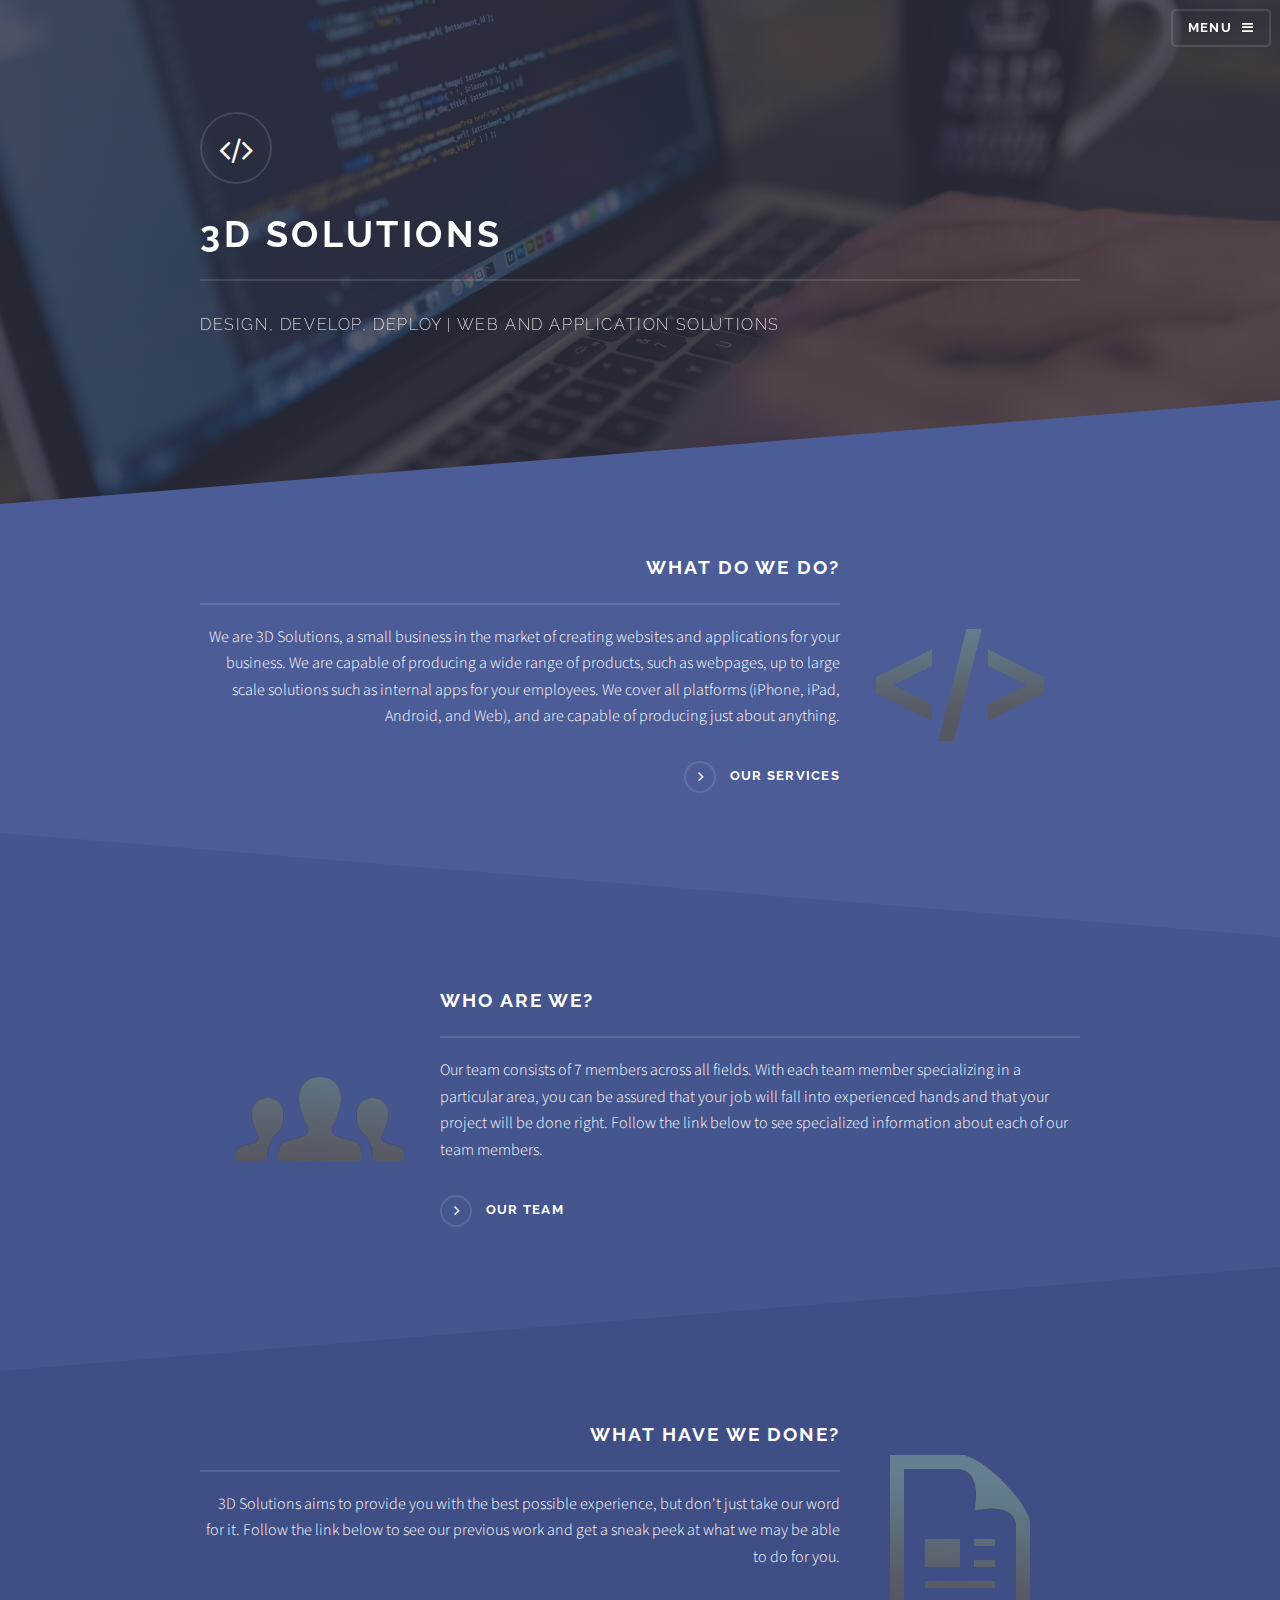
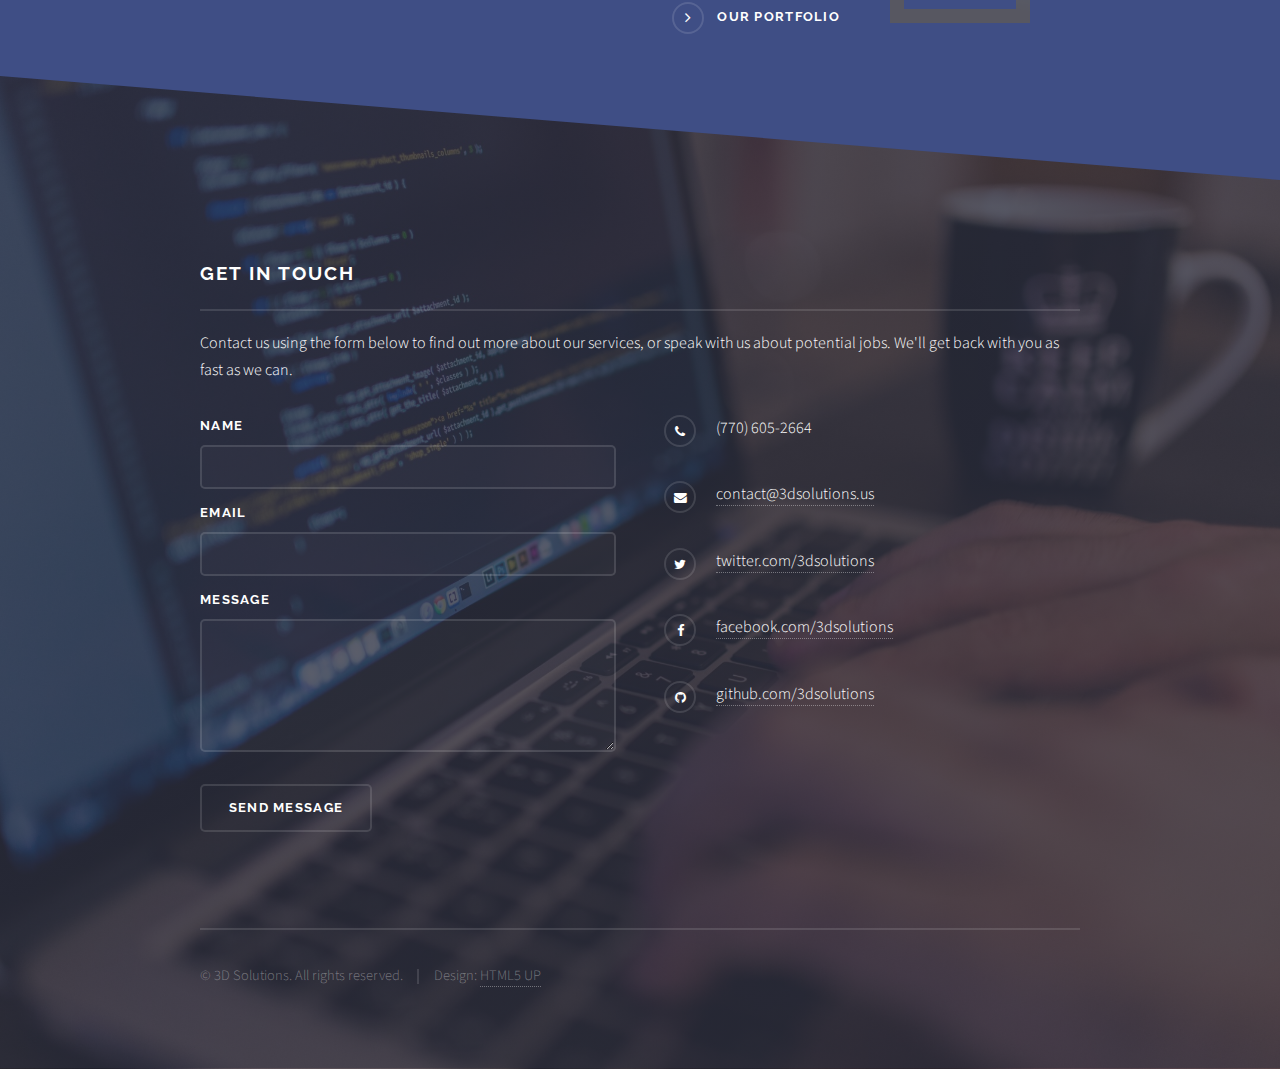
<file: index.html>
<!DOCTYPE HTML>

<html>
	<head>
		<title>3D Solutions</title>
		<meta charset="utf-8" />
		<meta name="viewport" content="width=device-width, initial-scale=1" />
		<!--[if lte IE 8]><script src="assets/js/ie/html5shiv.js"></script><![endif]-->
		<link rel="stylesheet" href="assets/css/main.css" />
		<!--[if lte IE 9]><link rel="stylesheet" href="assets/css/ie9.css" /><![endif]-->
		<!--[if lte IE 8]><link rel="stylesheet" href="assets/css/ie8.css" /><![endif]-->
		<link rel="apple-touch-icon" sizes="57x57" href="./assets/favicon/apple-icon-57x57.png">
		<link rel="apple-touch-icon" sizes="60x60" href="./assets/favicon/apple-icon-60x60.png">
		<link rel="apple-touch-icon" sizes="72x72" href="./assets/favicon/apple-icon-72x72.png">
		<link rel="apple-touch-icon" sizes="76x76" href="./assets/favicon/apple-icon-76x76.png">
		<link rel="apple-touch-icon" sizes="114x114" href="./assets/favicon/apple-icon-114x114.png">
		<link rel="apple-touch-icon" sizes="120x120" href="./assets/favicon/apple-icon-120x120.png">
		<link rel="apple-touch-icon" sizes="144x144" href="./assets/favicon/apple-icon-144x144.png">
		<link rel="apple-touch-icon" sizes="152x152" href="./assets/favicon/apple-icon-152x152.png">
		<link rel="apple-touch-icon" sizes="180x180" href="./assets/favicon/apple-icon-180x180.png">
		<link rel="icon" type="image/png" sizes="192x192"  href="./assets/favicon/android-icon-192x192.png">
		<link rel="icon" type="image/png" sizes="32x32" href="./assets/favicon/favicon-32x32.png">
		<link rel="icon" type="image/png" sizes="96x96" href="./assets/favicon/favicon-96x96.png">
		<link rel="icon" type="image/png" sizes="16x16" href="./assets/favicon/favicon-16x16.png">
		<link rel="manifest" href="./assets/favicon/manifest.json">
		<meta name="msapplication-TileColor" content="#ffffff">
		<meta name="msapplication-TileImage" content="./assets/favicon/ms-icon-144x144.png">
		<meta name="theme-color" content="#ffffff">
	</head>
	<body>

		<!-- Page Wrapper -->
			<div id="page-wrapper">

				<!-- Header -->
					<header id="header" class="alt">
						<h1><a href="index.html">3D Solutions</a></h1>
						<nav>
							<a href="#menu">Menu</a>
						</nav>
					</header>

				<!-- Menu -->
					<nav id="menu">
						<div class="inner">
							<h2>Menu</h2>
							<ul class="links">
								<li><a href="index.html">Home</a></li>
								<li><a href="services.html">Services</a></li>
								<li><a href="team.html">Team</a></li>
							</ul>
							<a href="#" class="close">Close</a>
						</div>
					</nav>

				<!-- Banner -->
					<section id="banner">
						<div class="inner">
							<div class="logo"><span class="icon fa-code"></span></div>
							<h2>3D Solutions</h2>
							<p>Design, Develop, Deploy | Web and Application solutions</p>
						</div>
					</section>

				<!-- Wrapper -->
					<section id="wrapper">

						<!-- One -->
							<section id="one" class="wrapper spotlight style1">
								<div class="inner">
									<img style="transform: scale(0.7)" src="images/code.png" alt="" />
									<div class="content">
										<h2 class="major">What do we do?</h2>
										<p>We are 3D Solutions, a small business in the market of creating websites and applications for your business. We are capable of producing a wide range of products, such as webpages, up to large scale solutions such as internal apps for your employees. We cover all platforms (iPhone, iPad, Android, and Web), and are capable of producing just about anything.</p>
										<a href="services.html" class="special">Our Services</a>
									</div>
								</div>
							</section>

						<!-- Two -->
							<section id="two" class="wrapper alt spotlight style2">
								<div class="inner">
									<img style="transform: scale(0.7)" src="images/we.png" alt="" />
									<div class="content">
										<h2 class="major">Who are we?</h2>
										<p>Our team consists of 7 members across all fields. With each team member specializing in a particular area, you can be assured that your job will fall into experienced hands and that your project will be done right. Follow the link below to see specialized information about each of our team members.</p>
										<a href="team.html" class="special">Our Team</a>
									</div>
								</div>
							</section>

						<!-- Three -->
							<section id="three" class="wrapper spotlight style3">
								<div class="inner">
									<img style="transform: scale(0.7); border-bottom 0" src="images/page2.png" alt="" />
									<div class="content">
										<h2 class="major">What have we done?</h2>
										<p>3D Solutions aims to provide you with the best possible experience, but don't just take our word for it. Follow the link below to see our previous work and get a sneak peek at what we may be able to do for you. </p>
										<a href="portfolio.html" class="special">Our Portfolio</a>
									</div>
								</div>
							</section>

				<!-- Footer -->
					<section id="footer">
						<div class="inner">
							<h2 class="major">Get in touch</h2>
							<p>Contact us using the form below to find out more about our services, or speak with us about potential jobs. We'll get back with you as fast as we can.</p>
							<form method="post" action="//formspree.io/contact@3dsolutions.us" method="POST">
								<div class="field">
									<label for="name">Name</label>
									<input type="text" name="name" id="name" />
								</div>
								<div class="field">
									<label for="email">Email</label>
									<input type="email" name="email" id="email" />
								</div>
								<div class="field">
									<label for="message">Message</label>
									<textarea name="message" id="message" rows="4"></textarea>
								</div>
								<ul class="actions">
									<li><input type="submit" value="Send Message" /></li>
								</ul>
								<input type="text" name="_gotcha" style="display:none" />
								<input type="hidden" name="_next" value="//3dsolutions.us/thankyou.html" />

							</form>
							<ul class="contact">
								<li class="fa-phone">(770) 605-2664</li>
								<li class="fa-envelope"><a href="#">contact@3dsolutions.us</a></li>
								<li class="fa-twitter"><a href="#">twitter.com/3dsolutions</a></li>
								<li class="fa-facebook"><a href="#">facebook.com/3dsolutions</a></li>
								<li class="fa-github"><a href="http://github.com/3dsolutions">github.com/3dsolutions</a></li>
							</ul>
							<ul class="copyright">
								<li>&copy; 3D Solutions. All rights reserved.</li><li>Design: <a href="http://html5up.net">HTML5 UP</a></li>
							</ul>
						</div>
					</section>

			</div>

		<!-- Scripts -->
			<script src="assets/js/skel.min.js"></script>
			<script src="assets/js/jquery.min.js"></script>
			<script src="assets/js/jquery.scrollex.min.js"></script>
			<script src="assets/js/util.js"></script>
			<!--[if lte IE 8]><script src="assets/js/ie/respond.min.js"></script><![endif]-->
			<script src="assets/js/main.js"></script>

	</body>
</html>
</file>
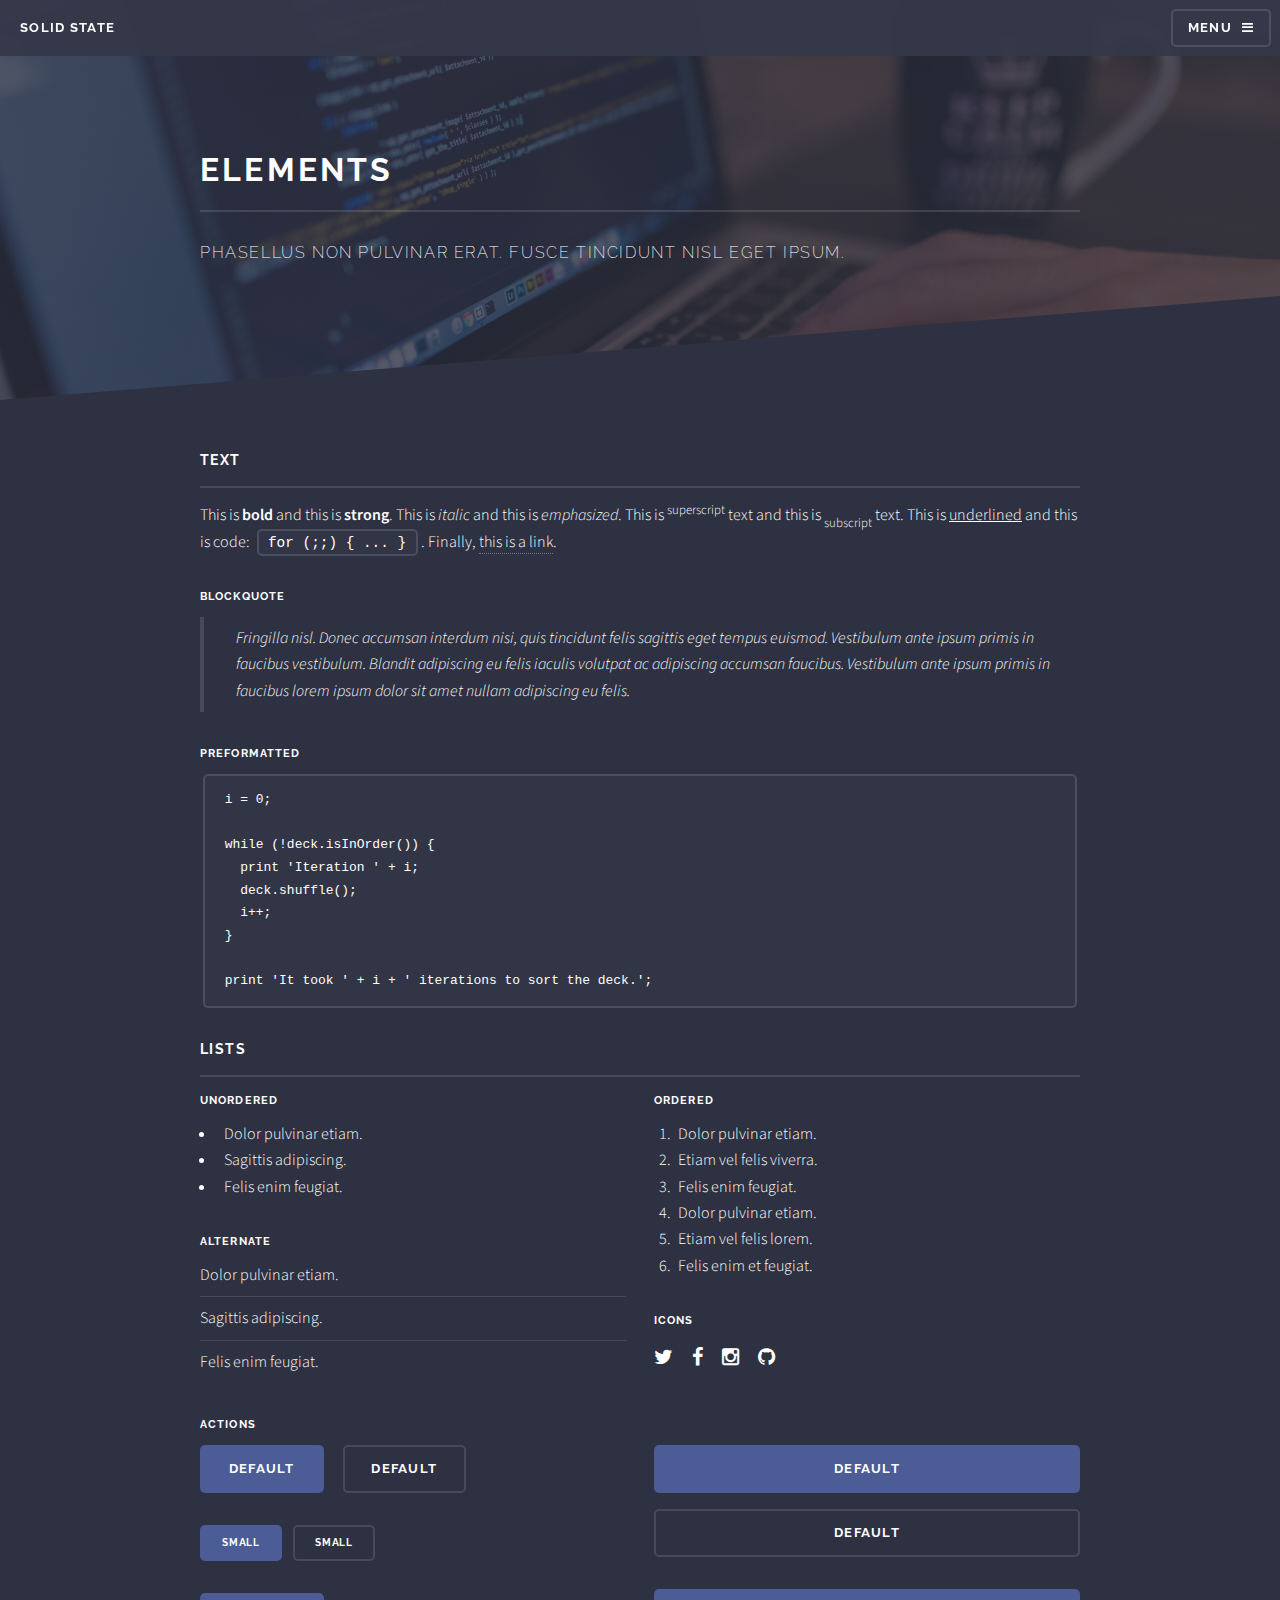
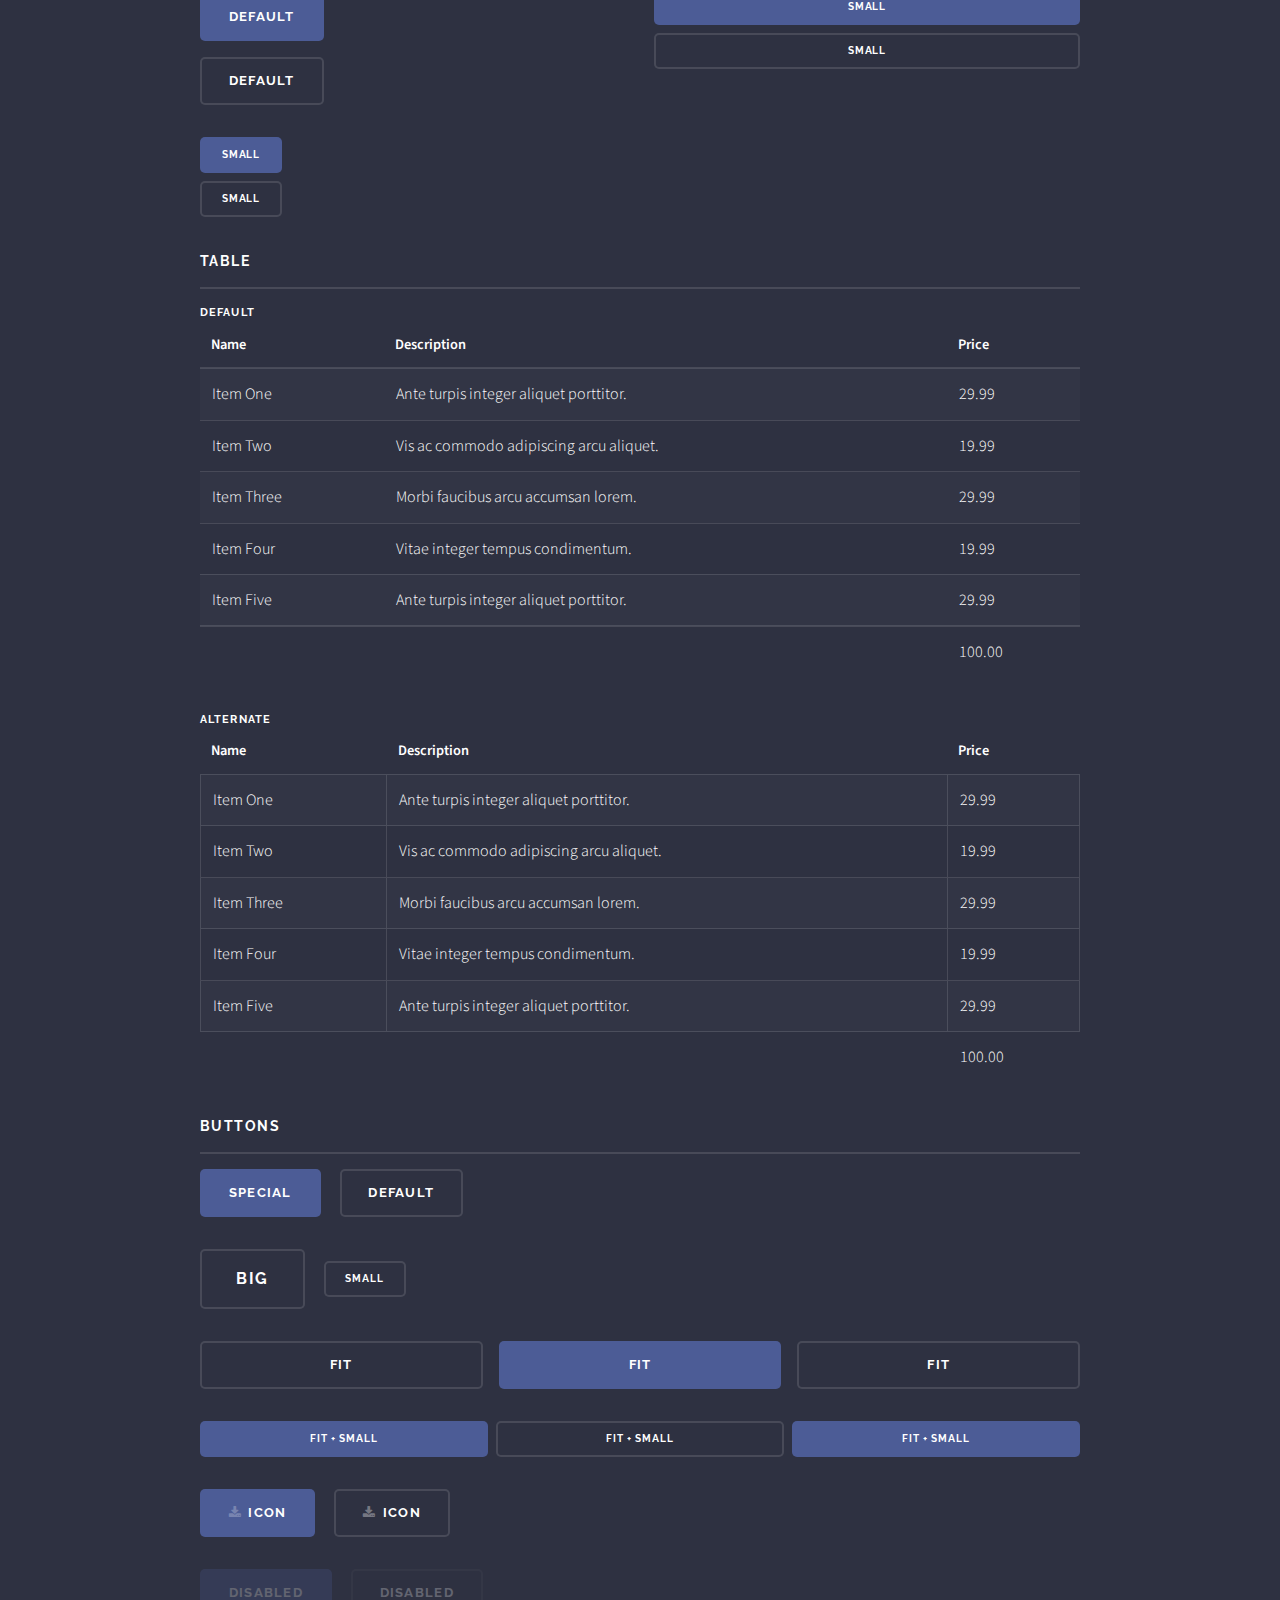
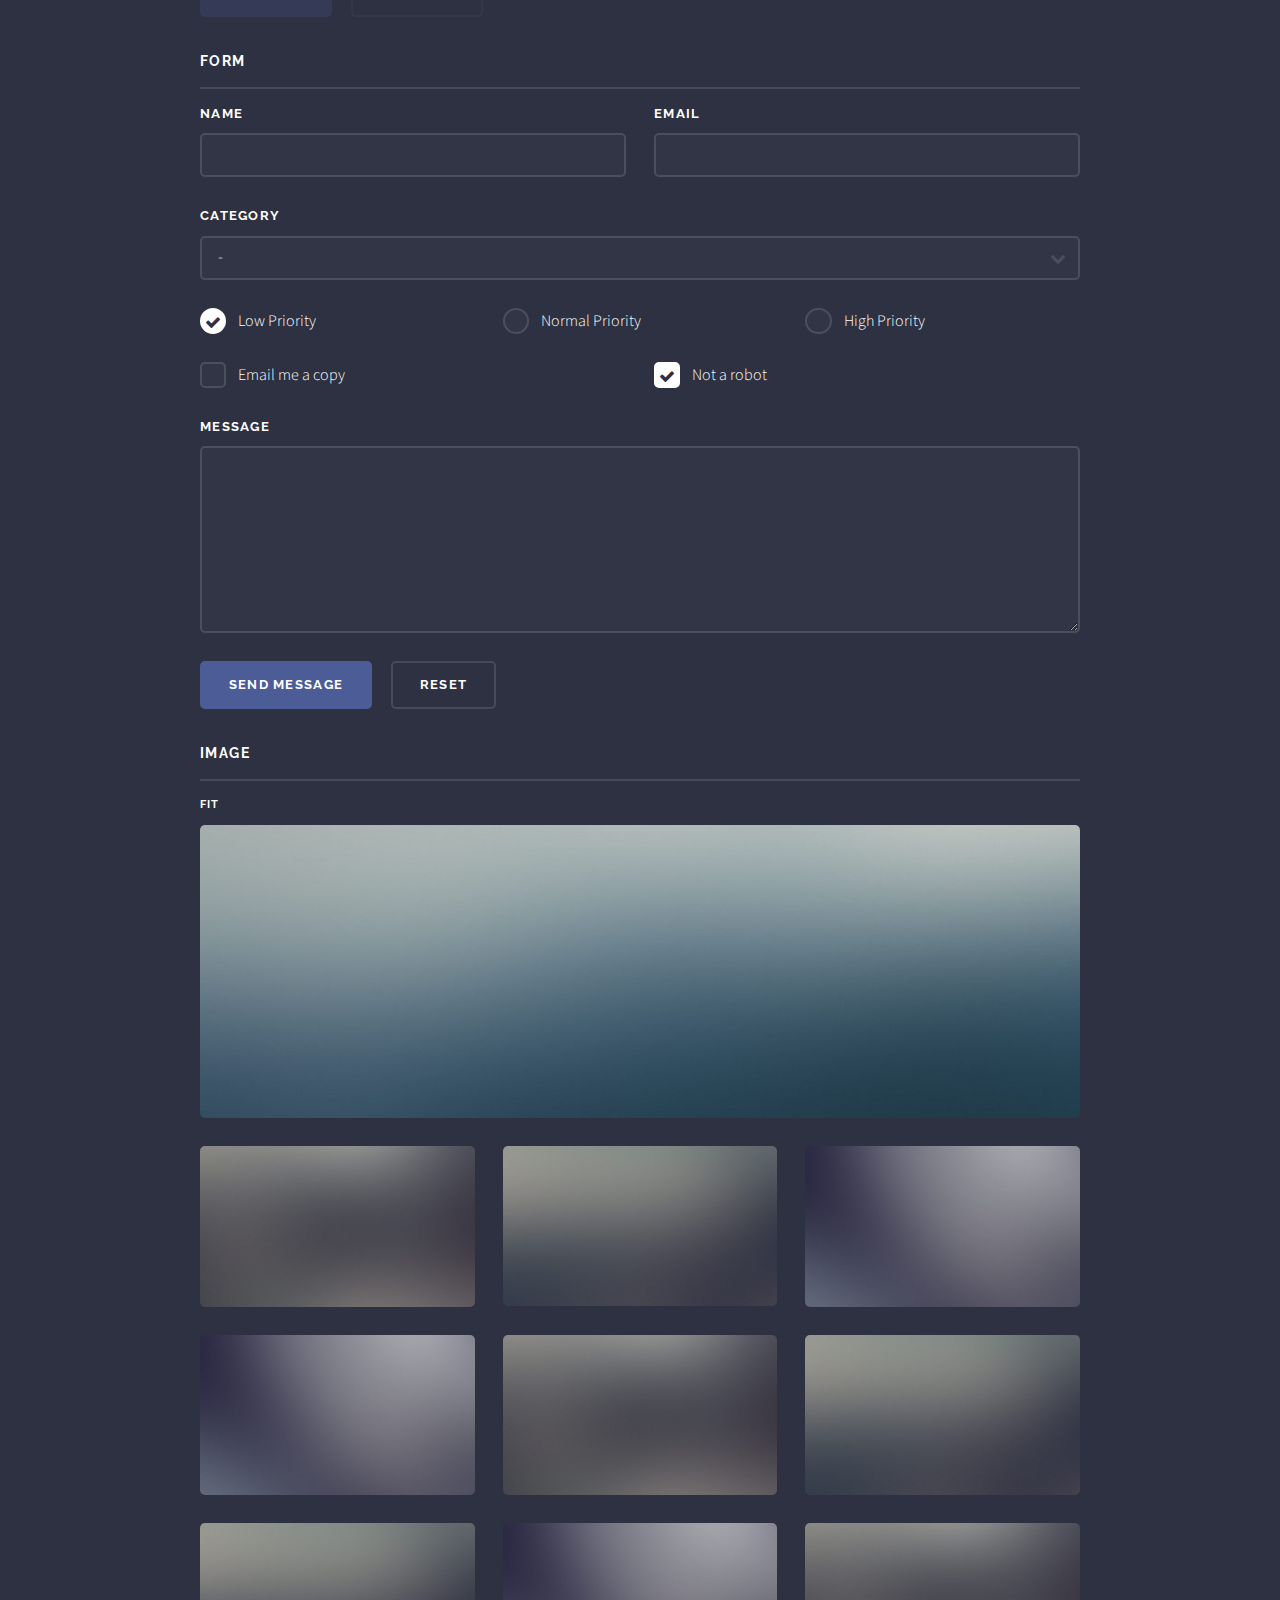
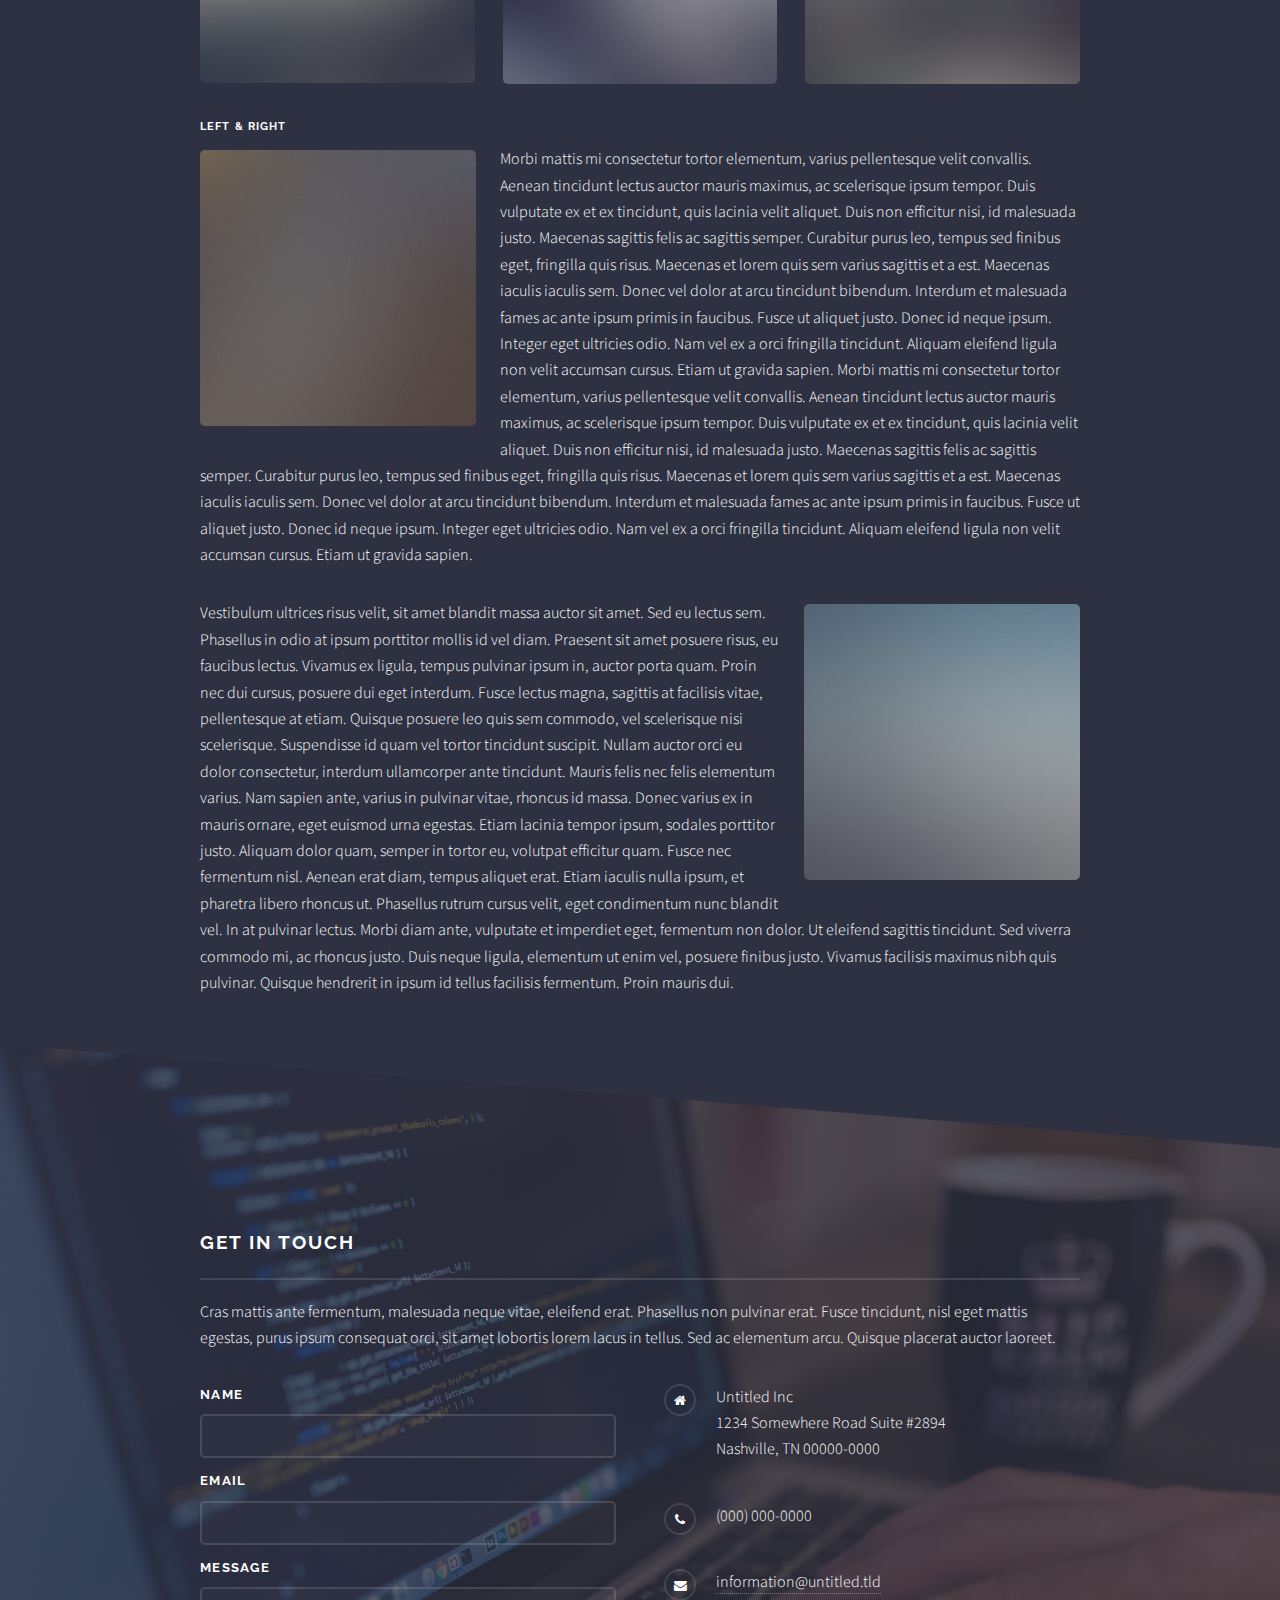
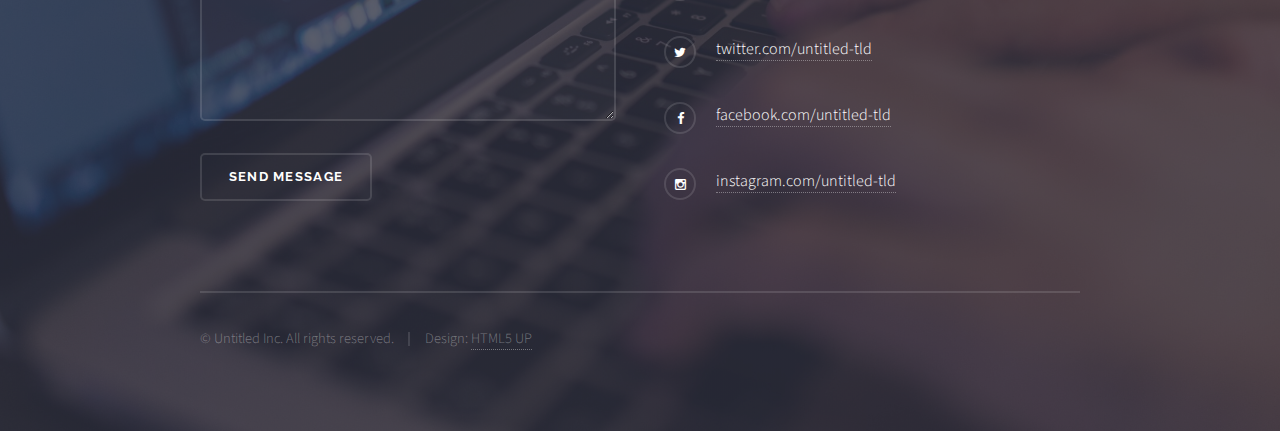
<file: elements.html>
<!DOCTYPE HTML>
<!--
	Solid State by HTML5 UP
	html5up.net | @n33co
	Free for personal and commercial use under the CCA 3.0 license (html5up.net/license)
-->
<html>
	<head>
		<title>Elements - Solid State by HTML5 UP</title>
		<meta charset="utf-8" />
		<meta name="viewport" content="width=device-width, initial-scale=1" />
		<!--[if lte IE 8]><script src="assets/js/ie/html5shiv.js"></script><![endif]-->
		<link rel="stylesheet" href="assets/css/main.css" />
		<!--[if lte IE 9]><link rel="stylesheet" href="assets/css/ie9.css" /><![endif]-->
		<!--[if lte IE 8]><link rel="stylesheet" href="assets/css/ie8.css" /><![endif]-->
	</head>
	<body>

		<!-- Page Wrapper -->
			<div id="page-wrapper">

				<!-- Header -->
					<header id="header">
						<h1><a href="index.html">Solid State</a></h1>
						<nav>
							<a href="#menu">Menu</a>
						</nav>
					</header>

				<!-- Menu -->
					<nav id="menu">
						<div class="inner">
							<h2>Menu</h2>
							<ul class="links">
								<li><a href="index.html">Home</a></li>
								<li><a href="generic.html">Generic</a></li>
								<li><a href="elements.html">Elements</a></li>
								<li><a href="#">Log In</a></li>
								<li><a href="#">Sign Up</a></li>
							</ul>
							<a href="#" class="close">Close</a>
						</div>
					</nav>

				<!-- Wrapper -->
					<section id="wrapper">
						<header>
							<div class="inner">
								<h2>Elements</h2>
								<p>Phasellus non pulvinar erat. Fusce tincidunt nisl eget ipsum.</p>
							</div>
						</header>

						<!-- Content -->
							<div class="wrapper">
								<div class="inner">

									<section>
										<h3 class="major">Text</h3>
										<p>This is <b>bold</b> and this is <strong>strong</strong>. This is <i>italic</i> and this is <em>emphasized</em>.
										This is <sup>superscript</sup> text and this is <sub>subscript</sub> text.
										This is <u>underlined</u> and this is code: <code>for (;;) { ... }</code>. Finally, <a href="#">this is a link</a>.</p>
										<h4>Blockquote</h4>
										<blockquote>Fringilla nisl. Donec accumsan interdum nisi, quis tincidunt felis sagittis eget tempus euismod. Vestibulum ante ipsum primis in faucibus vestibulum. Blandit adipiscing eu felis iaculis volutpat ac adipiscing accumsan faucibus. Vestibulum ante ipsum primis in faucibus lorem ipsum dolor sit amet nullam adipiscing eu felis.</blockquote>
										<h4>Preformatted</h4>
										<pre><code>i = 0;

while (!deck.isInOrder()) {
  print 'Iteration ' + i;
  deck.shuffle();
  i++;
}

print 'It took ' + i + ' iterations to sort the deck.';</code></pre>
									</section>

									<section>
										<h3 class="major">Lists</h3>
										<div class="row">
											<div class="6u 12u$(medium)">
												<h4>Unordered</h4>
												<ul>
													<li>Dolor pulvinar etiam.</li>
													<li>Sagittis adipiscing.</li>
													<li>Felis enim feugiat.</li>
												</ul>
												<h4>Alternate</h4>
												<ul class="alt">
													<li>Dolor pulvinar etiam.</li>
													<li>Sagittis adipiscing.</li>
													<li>Felis enim feugiat.</li>
												</ul>
											</div>
											<div class="6u$ 12u$(medium)">
												<h4>Ordered</h4>
												<ol>
													<li>Dolor pulvinar etiam.</li>
													<li>Etiam vel felis viverra.</li>
													<li>Felis enim feugiat.</li>
													<li>Dolor pulvinar etiam.</li>
													<li>Etiam vel felis lorem.</li>
													<li>Felis enim et feugiat.</li>
												</ol>
												<h4>Icons</h4>
												<ul class="icons">
													<li><a href="#" class="icon fa-twitter"><span class="label">Twitter</span></a></li>
													<li><a href="#" class="icon fa-facebook"><span class="label">Facebook</span></a></li>
													<li><a href="#" class="icon fa-instagram"><span class="label">Instagram</span></a></li>
													<li><a href="#" class="icon fa-github"><span class="label">Github</span></a></li>
												</ul>
											</div>
										</div>
										<h4>Actions</h4>
										<div class="row">
											<div class="6u 12u$(medium)">
												<ul class="actions">
													<li><a href="#" class="button special">Default</a></li>
													<li><a href="#" class="button">Default</a></li>
												</ul>
												<ul class="actions small">
													<li><a href="#" class="button special small">Small</a></li>
													<li><a href="#" class="button small">Small</a></li>
												</ul>
												<ul class="actions vertical">
													<li><a href="#" class="button special">Default</a></li>
													<li><a href="#" class="button">Default</a></li>
												</ul>
												<ul class="actions vertical small">
													<li><a href="#" class="button special small">Small</a></li>
													<li><a href="#" class="button small">Small</a></li>
												</ul>
											</div>
											<div class="6u 12u$(medium)">
												<ul class="actions vertical">
													<li><a href="#" class="button special fit">Default</a></li>
													<li><a href="#" class="button fit">Default</a></li>
												</ul>
												<ul class="actions vertical small">
													<li><a href="#" class="button special small fit">Small</a></li>
													<li><a href="#" class="button small fit">Small</a></li>
												</ul>
											</div>
										</div>
									</section>

									<section>
										<h3 class="major">Table</h3>
										<h4>Default</h4>
										<div class="table-wrapper">
											<table>
												<thead>
													<tr>
														<th>Name</th>
														<th>Description</th>
														<th>Price</th>
													</tr>
												</thead>
												<tbody>
													<tr>
														<td>Item One</td>
														<td>Ante turpis integer aliquet porttitor.</td>
														<td>29.99</td>
													</tr>
													<tr>
														<td>Item Two</td>
														<td>Vis ac commodo adipiscing arcu aliquet.</td>
														<td>19.99</td>
													</tr>
													<tr>
														<td>Item Three</td>
														<td> Morbi faucibus arcu accumsan lorem.</td>
														<td>29.99</td>
													</tr>
													<tr>
														<td>Item Four</td>
														<td>Vitae integer tempus condimentum.</td>
														<td>19.99</td>
													</tr>
													<tr>
														<td>Item Five</td>
														<td>Ante turpis integer aliquet porttitor.</td>
														<td>29.99</td>
													</tr>
												</tbody>
												<tfoot>
													<tr>
														<td colspan="2"></td>
														<td>100.00</td>
													</tr>
												</tfoot>
											</table>
										</div>

										<h4>Alternate</h4>
										<div class="table-wrapper">
											<table class="alt">
												<thead>
													<tr>
														<th>Name</th>
														<th>Description</th>
														<th>Price</th>
													</tr>
												</thead>
												<tbody>
													<tr>
														<td>Item One</td>
														<td>Ante turpis integer aliquet porttitor.</td>
														<td>29.99</td>
													</tr>
													<tr>
														<td>Item Two</td>
														<td>Vis ac commodo adipiscing arcu aliquet.</td>
														<td>19.99</td>
													</tr>
													<tr>
														<td>Item Three</td>
														<td> Morbi faucibus arcu accumsan lorem.</td>
														<td>29.99</td>
													</tr>
													<tr>
														<td>Item Four</td>
														<td>Vitae integer tempus condimentum.</td>
														<td>19.99</td>
													</tr>
													<tr>
														<td>Item Five</td>
														<td>Ante turpis integer aliquet porttitor.</td>
														<td>29.99</td>
													</tr>
												</tbody>
												<tfoot>
													<tr>
														<td colspan="2"></td>
														<td>100.00</td>
													</tr>
												</tfoot>
											</table>
										</div>
									</section>

									<section>
										<h3 class="major">Buttons</h3>
										<ul class="actions">
											<li><a href="#" class="button special">Special</a></li>
											<li><a href="#" class="button">Default</a></li>
										</ul>
										<ul class="actions">
											<li><a href="#" class="button big">Big</a></li>
											<li><a href="#" class="button small">Small</a></li>
										</ul>
										<ul class="actions fit">
											<li><a href="#" class="button fit">Fit</a></li>
											<li><a href="#" class="button special fit">Fit</a></li>
											<li><a href="#" class="button fit">Fit</a></li>
										</ul>
										<ul class="actions fit small">
											<li><a href="#" class="button special fit small">Fit + Small</a></li>
											<li><a href="#" class="button fit small">Fit + Small</a></li>
											<li><a href="#" class="button special fit small">Fit + Small</a></li>
										</ul>
										<ul class="actions">
											<li><a href="#" class="button special icon fa-download">Icon</a></li>
											<li><a href="#" class="button icon fa-download">Icon</a></li>
										</ul>
										<ul class="actions">
											<li><span class="button special disabled">Disabled</span></li>
											<li><span class="button disabled">Disabled</span></li>
										</ul>
									</section>

									<section>
										<h3 class="major">Form</h3>
										<form method="post" action="#">
											<div class="row uniform">
												<div class="6u 12u$(xsmall)">
													<label for="demo-name">Name</label>
													<input type="text" name="demo-name" id="demo-name" value="" />
												</div>
												<div class="6u$ 12u$(xsmall)">
													<label for="demo-email">Email</label>
													<input type="email" name="demo-email" id="demo-email" value="" />
												</div>
												<div class="12u$">
													<label for="demo-category">Category</label>
													<div class="select-wrapper">
														<select name="demo-category" id="demo-category">
															<option value="">-</option>
															<option value="1">Manufacturing</option>
															<option value="1">Shipping</option>
															<option value="1">Administration</option>
															<option value="1">Human Resources</option>
														</select>
													</div>
												</div>
												<div class="4u 12u$(small)">
													<input type="radio" id="demo-priority-low" name="demo-priority" checked>
													<label for="demo-priority-low">Low Priority</label>
												</div>
												<div class="4u 12u$(small)">
													<input type="radio" id="demo-priority-normal" name="demo-priority">
													<label for="demo-priority-normal">Normal Priority</label>
												</div>
												<div class="4u$ 12u$(small)">
													<input type="radio" id="demo-priority-high" name="demo-priority">
													<label for="demo-priority-high">High Priority</label>
												</div>
												<div class="6u 12u$(small)">
													<input type="checkbox" id="demo-copy" name="demo-copy">
													<label for="demo-copy">Email me a copy</label>
												</div>
												<div class="6u$ 12u$(small)">
													<input type="checkbox" id="demo-human" name="demo-human" checked>
													<label for="demo-human">Not a robot</label>
												</div>
												<div class="12u$">
													<label for="demo-message">Message</label>
													<textarea name="demo-message" id="demo-message" rows="6"></textarea>
												</div>
												<div class="12u$">
													<ul class="actions">
														<li><input type="submit" value="Send Message" class="special" /></li>
														<li><input type="reset" value="Reset" /></li>
													</ul>
												</div>
											</div>
										</form>
									</section>

									<section>
										<h3 class="major">Image</h3>
										<h4>Fit</h4>
										<div class="box alt">
											<div class="row uniform">
												<div class="12u$"><span class="image fit"><img src="images/pic08.jpg" alt="" /></span></div>
												<div class="4u"><span class="image fit"><img src="images/pic05.jpg" alt="" /></span></div>
												<div class="4u"><span class="image fit"><img src="images/pic06.jpg" alt="" /></span></div>
												<div class="4u$"><span class="image fit"><img src="images/pic07.jpg" alt="" /></span></div>
												<div class="4u"><span class="image fit"><img src="images/pic07.jpg" alt="" /></span></div>
												<div class="4u"><span class="image fit"><img src="images/pic05.jpg" alt="" /></span></div>
												<div class="4u$"><span class="image fit"><img src="images/pic06.jpg" alt="" /></span></div>
												<div class="4u"><span class="image fit"><img src="images/pic06.jpg" alt="" /></span></div>
												<div class="4u"><span class="image fit"><img src="images/pic07.jpg" alt="" /></span></div>
												<div class="4u$"><span class="image fit"><img src="images/pic05.jpg" alt="" /></span></div>
											</div>
										</div>
										<h4>Left &amp; Right</h4>
										<p><span class="image left"><img src="images/pic01.jpg" alt="" /></span>Morbi mattis mi consectetur tortor elementum, varius pellentesque velit convallis. Aenean tincidunt lectus auctor mauris maximus, ac scelerisque ipsum tempor. Duis vulputate ex et ex tincidunt, quis lacinia velit aliquet. Duis non efficitur nisi, id malesuada justo. Maecenas sagittis felis ac sagittis semper. Curabitur purus leo, tempus sed finibus eget, fringilla quis risus. Maecenas et lorem quis sem varius sagittis et a est. Maecenas iaculis iaculis sem. Donec vel dolor at arcu tincidunt bibendum. Interdum et malesuada fames ac ante ipsum primis in faucibus. Fusce ut aliquet justo. Donec id neque ipsum. Integer eget ultricies odio. Nam vel ex a orci fringilla tincidunt. Aliquam eleifend ligula non velit accumsan cursus. Etiam ut gravida sapien. Morbi mattis mi consectetur tortor elementum, varius pellentesque velit convallis. Aenean tincidunt lectus auctor mauris maximus, ac scelerisque ipsum tempor. Duis vulputate ex et ex tincidunt, quis lacinia velit aliquet. Duis non efficitur nisi, id malesuada justo. Maecenas sagittis felis ac sagittis semper. Curabitur purus leo, tempus sed finibus eget, fringilla quis risus. Maecenas et lorem quis sem varius sagittis et a est. Maecenas iaculis iaculis sem. Donec vel dolor at arcu tincidunt bibendum. Interdum et malesuada fames ac ante ipsum primis in faucibus. Fusce ut aliquet justo. Donec id neque ipsum. Integer eget ultricies odio. Nam vel ex a orci fringilla tincidunt. Aliquam eleifend ligula non velit accumsan cursus. Etiam ut gravida sapien.</p>
										<p><span class="image right"><img src="images/pic02.jpg" alt="" /></span>Vestibulum ultrices risus velit, sit amet blandit massa auctor sit amet. Sed eu lectus sem. Phasellus in odio at ipsum porttitor mollis id vel diam. Praesent sit amet posuere risus, eu faucibus lectus. Vivamus ex ligula, tempus pulvinar ipsum in, auctor porta quam. Proin nec dui cursus, posuere dui eget interdum. Fusce lectus magna, sagittis at facilisis vitae, pellentesque at etiam. Quisque posuere leo quis sem commodo, vel scelerisque nisi scelerisque. Suspendisse id quam vel tortor tincidunt suscipit. Nullam auctor orci eu dolor consectetur, interdum ullamcorper ante tincidunt. Mauris felis nec felis elementum varius. Nam sapien ante, varius in pulvinar vitae, rhoncus id massa. Donec varius ex in mauris ornare, eget euismod urna egestas. Etiam lacinia tempor ipsum, sodales porttitor justo. Aliquam dolor quam, semper in tortor eu, volutpat efficitur quam. Fusce nec fermentum nisl. Aenean erat diam, tempus aliquet erat. Etiam iaculis nulla ipsum, et pharetra libero rhoncus ut. Phasellus rutrum cursus velit, eget condimentum nunc blandit vel. In at pulvinar lectus. Morbi diam ante, vulputate et imperdiet eget, fermentum non dolor. Ut eleifend sagittis tincidunt. Sed viverra commodo mi, ac rhoncus justo. Duis neque ligula, elementum ut enim vel, posuere finibus justo. Vivamus facilisis maximus nibh quis pulvinar. Quisque hendrerit in ipsum id tellus facilisis fermentum. Proin mauris dui.</p>
									</section>

								</div>
							</div>

					</section>

				<!-- Footer -->
					<section id="footer">
						<div class="inner">
							<h2 class="major">Get in touch</h2>
							<p>Cras mattis ante fermentum, malesuada neque vitae, eleifend erat. Phasellus non pulvinar erat. Fusce tincidunt, nisl eget mattis egestas, purus ipsum consequat orci, sit amet lobortis lorem lacus in tellus. Sed ac elementum arcu. Quisque placerat auctor laoreet.</p>
							<form method="post" action="#">
								<div class="field">
									<label for="name">Name</label>
									<input type="text" name="name" id="name" />
								</div>
								<div class="field">
									<label for="email">Email</label>
									<input type="email" name="email" id="email" />
								</div>
								<div class="field">
									<label for="message">Message</label>
									<textarea name="message" id="message" rows="4"></textarea>
								</div>
								<ul class="actions">
									<li><input type="submit" value="Send Message" /></li>
								</ul>
							</form>
							<ul class="contact">
								<li class="fa-home">
									Untitled Inc<br />
									1234 Somewhere Road Suite #2894<br />
									Nashville, TN 00000-0000
								</li>
								<li class="fa-phone">(000) 000-0000</li>
								<li class="fa-envelope"><a href="#">information@untitled.tld</a></li>
								<li class="fa-twitter"><a href="#">twitter.com/untitled-tld</a></li>
								<li class="fa-facebook"><a href="#">facebook.com/untitled-tld</a></li>
								<li class="fa-instagram"><a href="#">instagram.com/untitled-tld</a></li>
							</ul>
							<ul class="copyright">
								<li>&copy; Untitled Inc. All rights reserved.</li><li>Design: <a href="http://html5up.net">HTML5 UP</a></li>
							</ul>
						</div>
					</section>

			</div>

		<!-- Scripts -->
			<script src="assets/js/skel.min.js"></script>
			<script src="assets/js/jquery.min.js"></script>
			<script src="assets/js/jquery.scrollex.min.js"></script>
			<script src="assets/js/util.js"></script>
			<!--[if lte IE 8]><script src="assets/js/ie/respond.min.js"></script><![endif]-->
			<script src="assets/js/main.js"></script>

	</body>
</html>
</file>
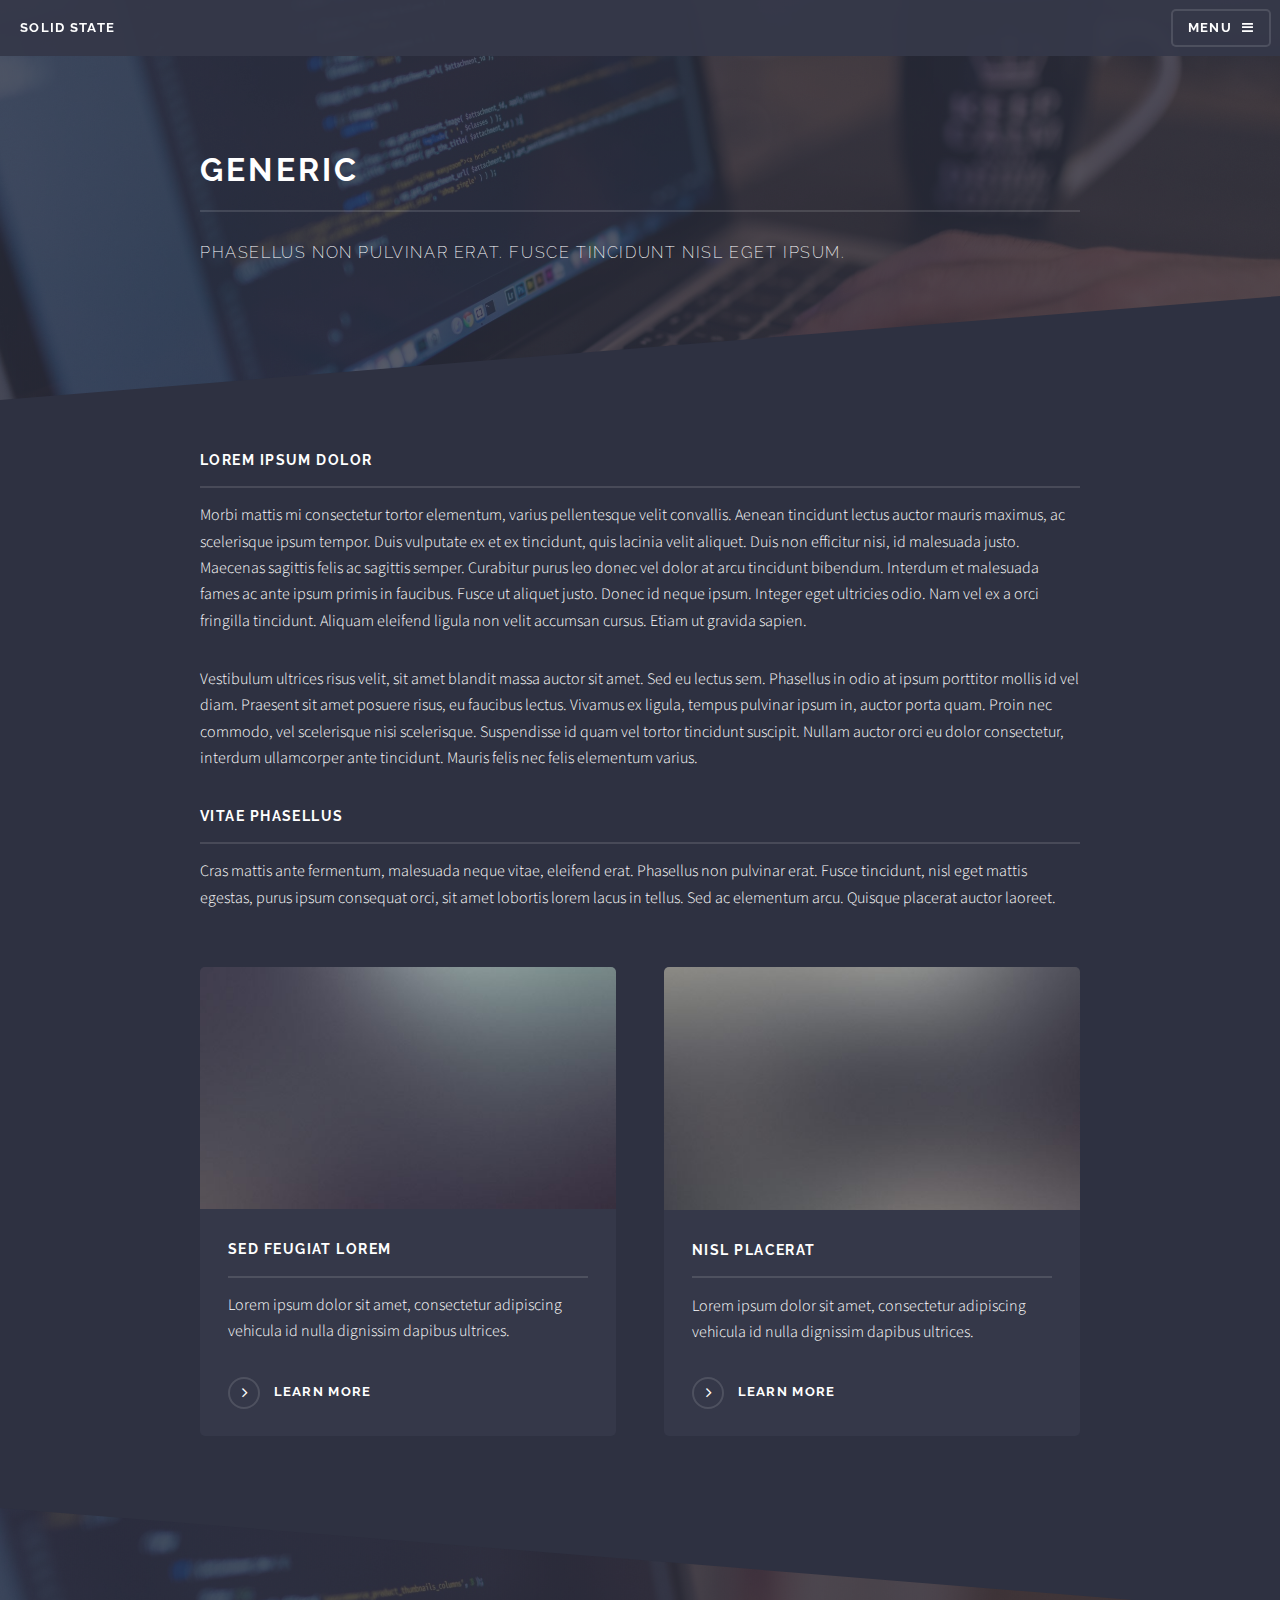
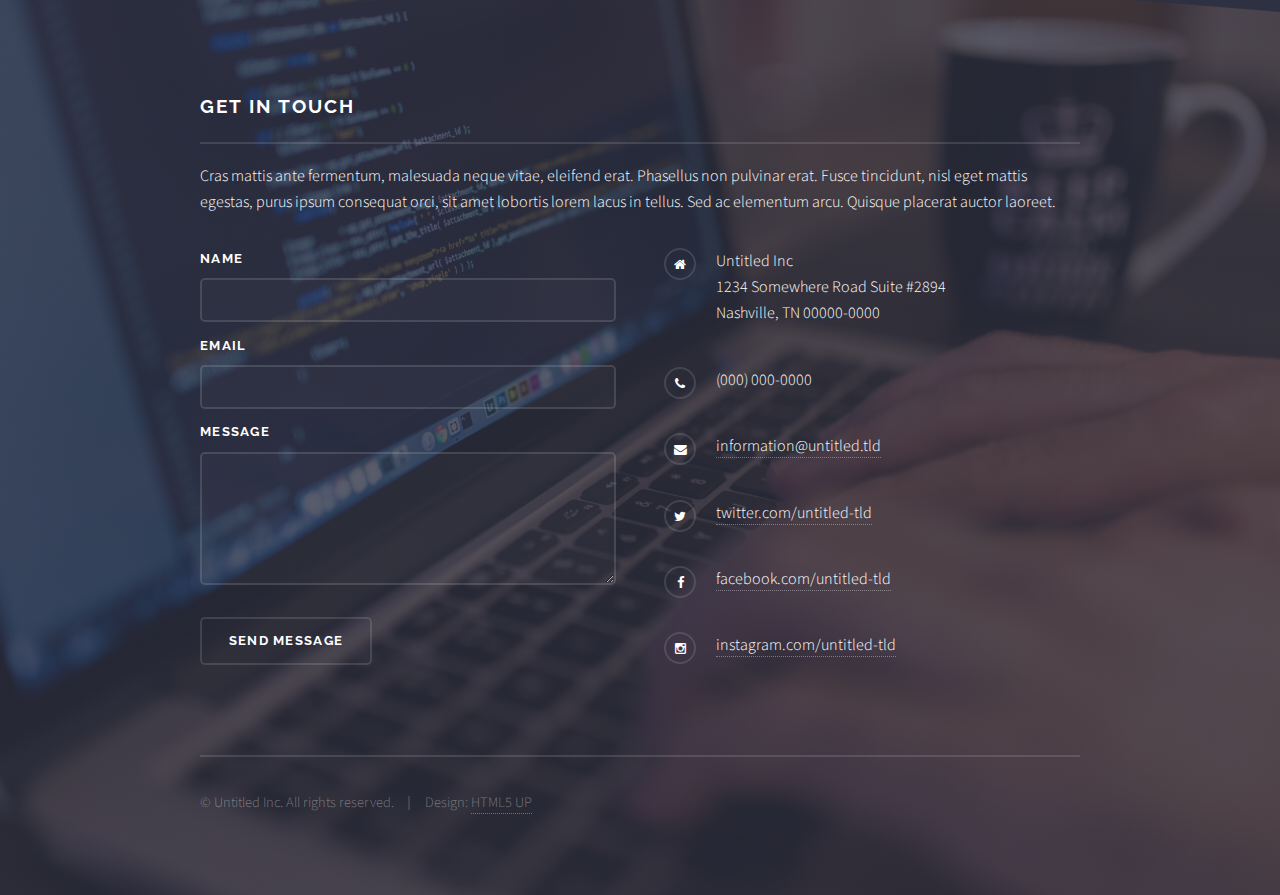
<file: generic.html>
<!DOCTYPE HTML>
<!--
	Solid State by HTML5 UP
	html5up.net | @n33co
	Free for personal and commercial use under the CCA 3.0 license (html5up.net/license)
-->
<html>
	<head>
		<title>Generic - Solid State by HTML5 UP</title>
		<meta charset="utf-8" />
		<meta name="viewport" content="width=device-width, initial-scale=1" />
		<!--[if lte IE 8]><script src="assets/js/ie/html5shiv.js"></script><![endif]-->
		<link rel="stylesheet" href="assets/css/main.css" />
		<!--[if lte IE 9]><link rel="stylesheet" href="assets/css/ie9.css" /><![endif]-->
		<!--[if lte IE 8]><link rel="stylesheet" href="assets/css/ie8.css" /><![endif]-->
	</head>
	<body>

		<!-- Page Wrapper -->
			<div id="page-wrapper">

				<!-- Header -->
					<header id="header">
						<h1><a href="index.html">Solid State</a></h1>
						<nav>
							<a href="#menu">Menu</a>
						</nav>
					</header>

				<!-- Menu -->
					<nav id="menu">
						<div class="inner">
							<h2>Menu</h2>
							<ul class="links">
								<li><a href="index.html">Home</a></li>
								<li><a href="generic.html">Generic</a></li>
								<li><a href="elements.html">Elements</a></li>
								<li><a href="#">Log In</a></li>
								<li><a href="#">Sign Up</a></li>
							</ul>
							<a href="#" class="close">Close</a>
						</div>
					</nav>

				<!-- Wrapper -->
					<section id="wrapper">
						<header>
							<div class="inner">
								<h2>Generic</h2>
								<p>Phasellus non pulvinar erat. Fusce tincidunt nisl eget ipsum.</p>
							</div>
						</header>

						<!-- Content -->
							<div class="wrapper">
								<div class="inner">

									<h3 class="major">Lorem ipsum dolor</h3>
									<p>Morbi mattis mi consectetur tortor elementum, varius pellentesque velit convallis. Aenean tincidunt lectus auctor mauris maximus, ac scelerisque ipsum tempor. Duis vulputate ex et ex tincidunt, quis lacinia velit aliquet. Duis non efficitur nisi, id malesuada justo. Maecenas sagittis felis ac sagittis semper. Curabitur purus leo donec vel dolor at arcu tincidunt bibendum. Interdum et malesuada fames ac ante ipsum primis in faucibus. Fusce ut aliquet justo. Donec id neque ipsum. Integer eget ultricies odio. Nam vel ex a orci fringilla tincidunt. Aliquam eleifend ligula non velit accumsan cursus. Etiam ut gravida sapien.</p>

									<p>Vestibulum ultrices risus velit, sit amet blandit massa auctor sit amet. Sed eu lectus sem. Phasellus in odio at ipsum porttitor mollis id vel diam. Praesent sit amet posuere risus, eu faucibus lectus. Vivamus ex ligula, tempus pulvinar ipsum in, auctor porta quam. Proin nec commodo, vel scelerisque nisi scelerisque. Suspendisse id quam vel tortor tincidunt suscipit. Nullam auctor orci eu dolor consectetur, interdum ullamcorper ante tincidunt. Mauris felis nec felis elementum varius.</p>

									<h3 class="major">Vitae phasellus</h3>
									<p>Cras mattis ante fermentum, malesuada neque vitae, eleifend erat. Phasellus non pulvinar erat. Fusce tincidunt, nisl eget mattis egestas, purus ipsum consequat orci, sit amet lobortis lorem lacus in tellus. Sed ac elementum arcu. Quisque placerat auctor laoreet.</p>

									<section class="features">
										<article>
											<a href="#" class="image"><img src="images/pic04.jpg" alt="" /></a>
											<h3 class="major">Sed feugiat lorem</h3>
											<p>Lorem ipsum dolor sit amet, consectetur adipiscing vehicula id nulla dignissim dapibus ultrices.</p>
											<a href="#" class="special">Learn more</a>
										</article>
										<article>
											<a href="#" class="image"><img src="images/pic05.jpg" alt="" /></a>
											<h3 class="major">Nisl placerat</h3>
											<p>Lorem ipsum dolor sit amet, consectetur adipiscing vehicula id nulla dignissim dapibus ultrices.</p>
											<a href="#" class="special">Learn more</a>
										</article>
									</section>

								</div>
							</div>

					</section>

				<!-- Footer -->
					<section id="footer">
						<div class="inner">
							<h2 class="major">Get in touch</h2>
							<p>Cras mattis ante fermentum, malesuada neque vitae, eleifend erat. Phasellus non pulvinar erat. Fusce tincidunt, nisl eget mattis egestas, purus ipsum consequat orci, sit amet lobortis lorem lacus in tellus. Sed ac elementum arcu. Quisque placerat auctor laoreet.</p>
							<form method="post" action="#">
								<div class="field">
									<label for="name">Name</label>
									<input type="text" name="name" id="name" />
								</div>
								<div class="field">
									<label for="email">Email</label>
									<input type="email" name="email" id="email" />
								</div>
								<div class="field">
									<label for="message">Message</label>
									<textarea name="message" id="message" rows="4"></textarea>
								</div>
								<ul class="actions">
									<li><input type="submit" value="Send Message" /></li>
								</ul>
							</form>
							<ul class="contact">
								<li class="fa-home">
									Untitled Inc<br />
									1234 Somewhere Road Suite #2894<br />
									Nashville, TN 00000-0000
								</li>
								<li class="fa-phone">(000) 000-0000</li>
								<li class="fa-envelope"><a href="#">information@untitled.tld</a></li>
								<li class="fa-twitter"><a href="#">twitter.com/untitled-tld</a></li>
								<li class="fa-facebook"><a href="#">facebook.com/untitled-tld</a></li>
								<li class="fa-instagram"><a href="#">instagram.com/untitled-tld</a></li>
							</ul>
							<ul class="copyright">
								<li>&copy; Untitled Inc. All rights reserved.</li><li>Design: <a href="http://html5up.net">HTML5 UP</a></li>
							</ul>
						</div>
					</section>

			</div>

		<!-- Scripts -->
			<script src="assets/js/skel.min.js"></script>
			<script src="assets/js/jquery.min.js"></script>
			<script src="assets/js/jquery.scrollex.min.js"></script>
			<script src="assets/js/util.js"></script>
			<!--[if lte IE 8]><script src="assets/js/ie/respond.min.js"></script><![endif]-->
			<script src="assets/js/main.js"></script>

	</body>
</html>
</file>
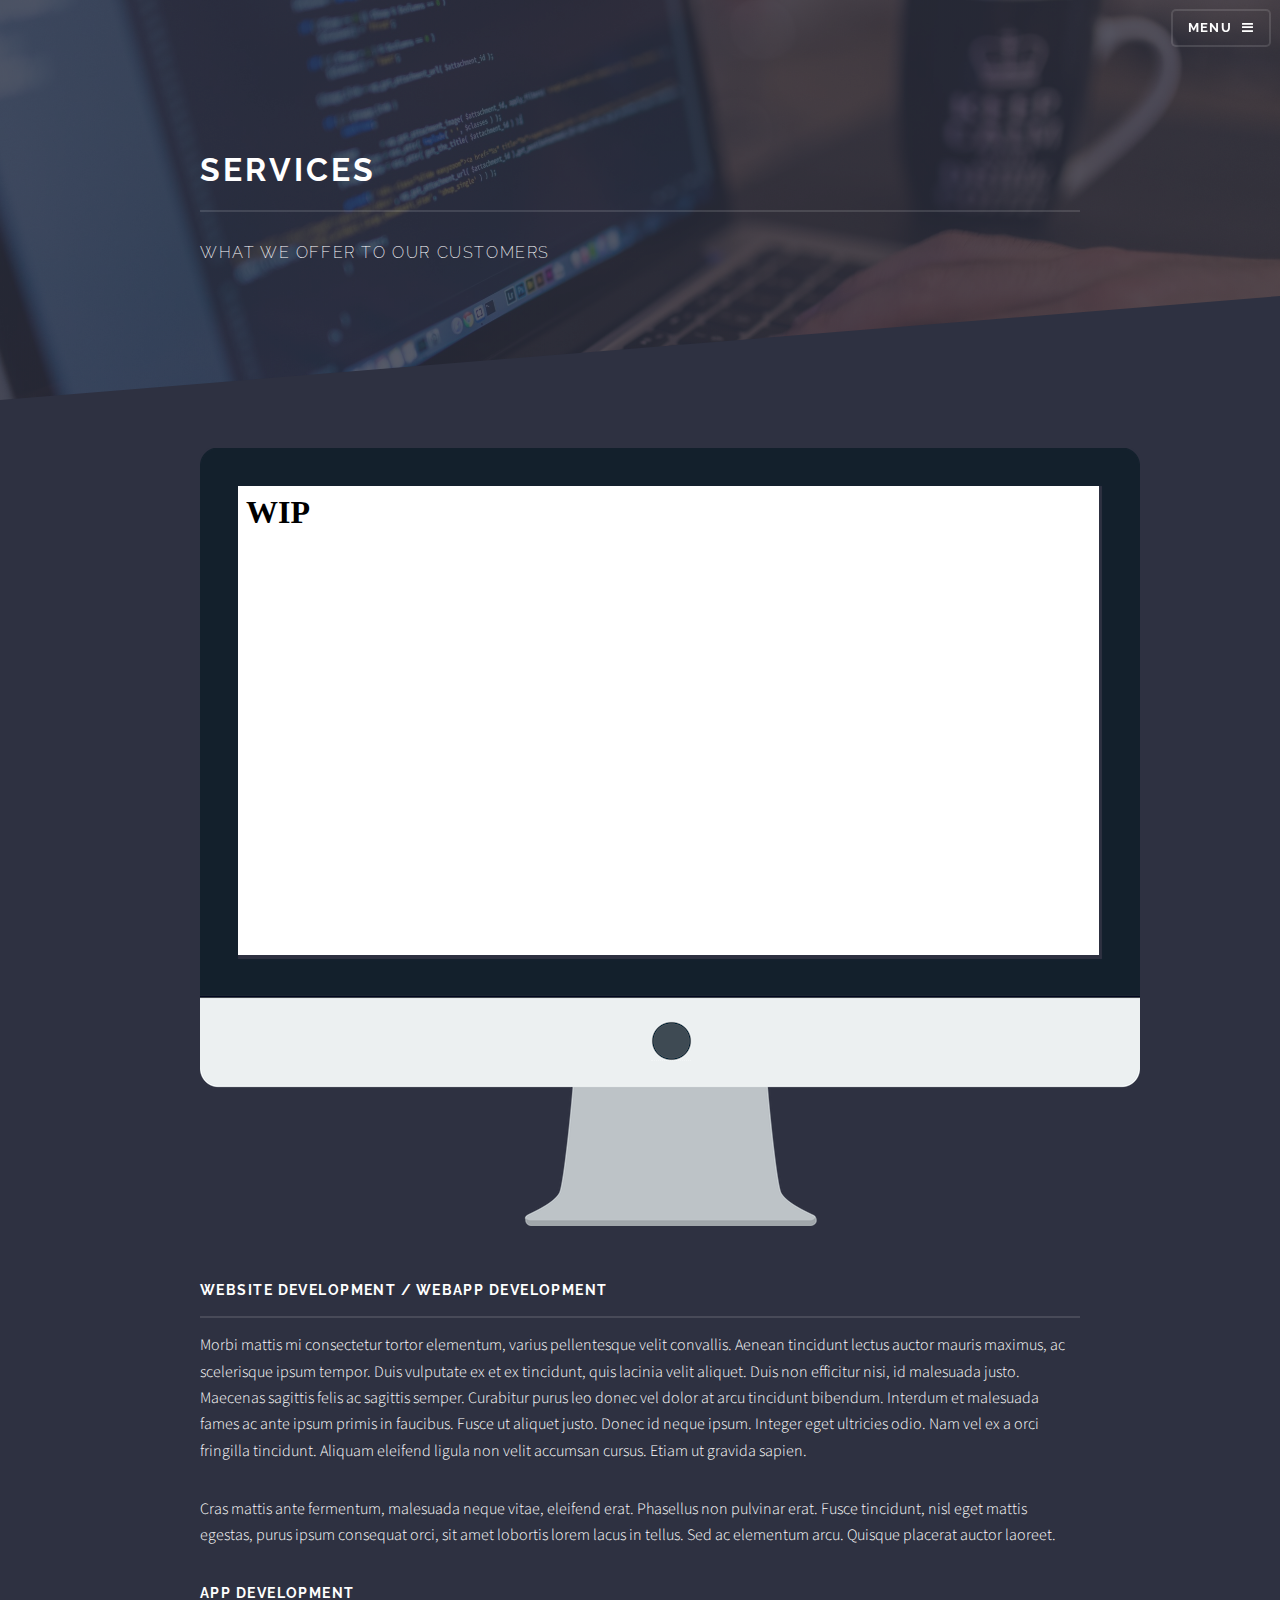
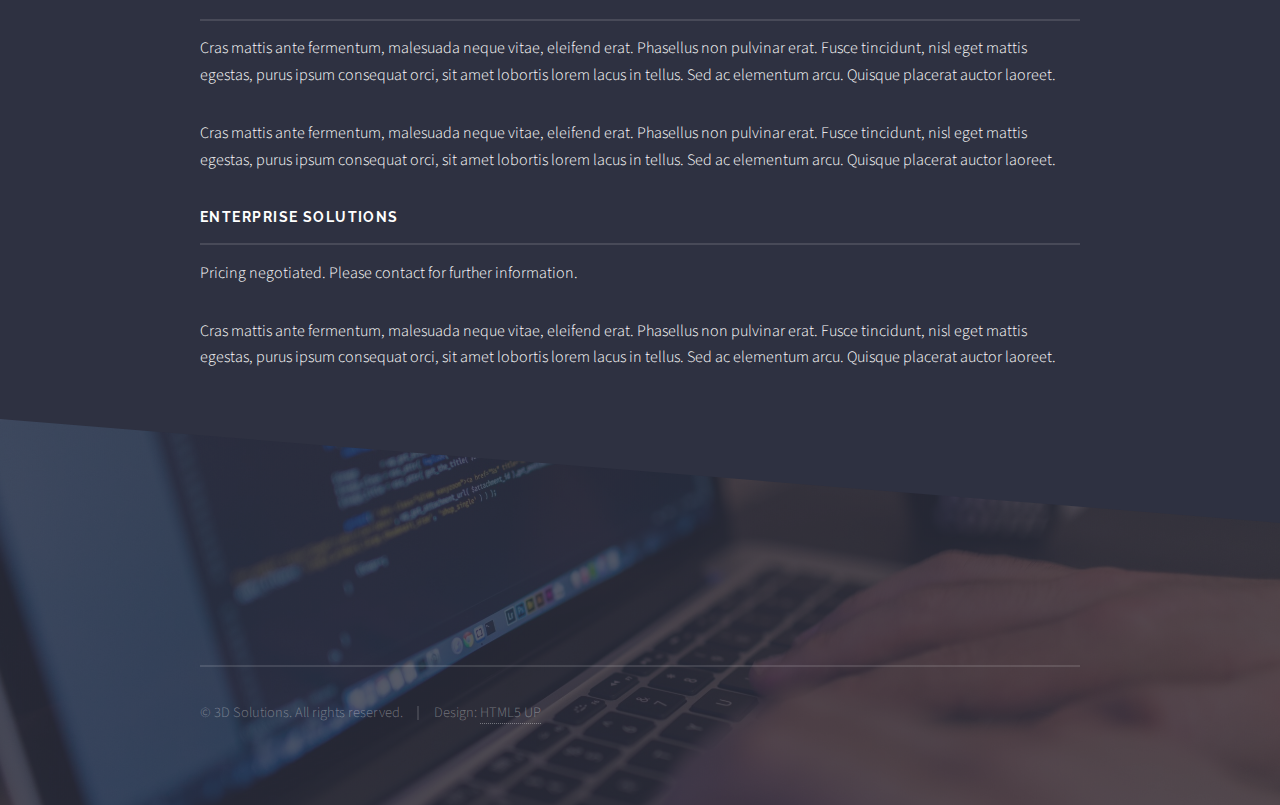
<file: services.html>
<!DOCTYPE HTML>
<!--
	Solid State by HTML5 UP
	html5up.net | @n33co
	Free for personal and commercial use under the CCA 3.0 license (html5up.net/license)
-->
<html>
	<head>
		<title>3D Solutions - Services</title>
		<meta charset="utf-8" />
		<meta name="viewport" content="width=device-width, initial-scale=1" />
		<!--[if lte IE 8]><script src="assets/js/ie/html5shiv.js"></script><![endif]-->
		<link rel="stylesheet" href="assets/css/main.css" />
		<!--[if lte IE 9]><link rel="stylesheet" href="assets/css/ie9.css" /><![endif]-->
		<!--[if lte IE 8]><link rel="stylesheet" href="assets/css/ie8.css" /><![endif]-->
	</head>
	<body>

		<!-- Page Wrapper -->
			<div id="page-wrapper">

				<!-- Header -->
					<header id="header" class="alt">
						<h1><a href="index.html">3D Solutions</a></h1>
						<nav>
							<a href="#menu">Menu</a>
						</nav>
					</header>

				<!-- Menu -->
					<nav id="menu">
						<div class="inner">
							<h2>Menu</h2>
							<ul class="links">
								<li><a href="index.html">Home</a></li>
								<li><a href="services.html">Services</a></li>
								<li><a href="team.html">Team</a></li>
							</ul>
							<a href="#" class="close">Close</a>
						</div>
					</nav>

				<!-- Wrapper -->
					<section id="wrapper">
						<header>
							<div class="inner">
								<h2>Services</h2>
								<p>What we offer to our customers</p>
							</div>
						</header>

						<!-- Content -->
							<div class="wrapper">
								<div class="inner">
									<div class="computer">
  										<iframe id="screen" class="computer-screen" src="assets/html/framecontent.html" ></iframe>
 										<a class="computer-button"></a>
									</div>

									<h3 class="major" id="1">Website Development / WebApp Development</h3>
									<p>Morbi mattis mi consectetur tortor elementum, varius pellentesque velit convallis. Aenean tincidunt lectus auctor mauris maximus, ac scelerisque ipsum tempor. Duis vulputate ex et ex tincidunt, quis lacinia velit aliquet. Duis non efficitur nisi, id malesuada justo. Maecenas sagittis felis ac sagittis semper. Curabitur purus leo donec vel dolor at arcu tincidunt bibendum. Interdum et malesuada fames ac ante ipsum primis in faucibus. Fusce ut aliquet justo. Donec id neque ipsum. Integer eget ultricies odio. Nam vel ex a orci fringilla tincidunt. Aliquam eleifend ligula non velit accumsan cursus. Etiam ut gravida sapien.</p>
									<p>Cras mattis ante fermentum, malesuada neque vitae, eleifend erat. Phasellus non pulvinar erat. Fusce tincidunt, nisl eget mattis egestas, purus ipsum consequat orci, sit amet lobortis lorem lacus in tellus. Sed ac elementum arcu. Quisque placerat auctor laoreet.</p>
									
									<h3 class="major" id="2">App Development</h3>
									<p>Cras mattis ante fermentum, malesuada neque vitae, eleifend erat. Phasellus non pulvinar erat. Fusce tincidunt, nisl eget mattis egestas, purus ipsum consequat orci, sit amet lobortis lorem lacus in tellus. Sed ac elementum arcu. Quisque placerat auctor laoreet.</p>
									<p>Cras mattis ante fermentum, malesuada neque vitae, eleifend erat. Phasellus non pulvinar erat. Fusce tincidunt, nisl eget mattis egestas, purus ipsum consequat orci, sit amet lobortis lorem lacus in tellus. Sed ac elementum arcu. Quisque placerat auctor laoreet.</p>
									
									<h3 class="major" id="3">Enterprise Solutions</h3>
									<p>Pricing negotiated. Please contact for further information.</p>
									<p>Cras mattis ante fermentum, malesuada neque vitae, eleifend erat. Phasellus non pulvinar erat. Fusce tincidunt, nisl eget mattis egestas, purus ipsum consequat orci, sit amet lobortis lorem lacus in tellus. Sed ac elementum arcu. Quisque placerat auctor laoreet.</p>

								</div>
							</div>

					</section>

				<!-- Footer -->
					<section id="footer">
						<div class="inner">
							<ul class="copyright">
								<li>&copy; 3D Solutions. All rights reserved.</li><li>Design: <a href="http://html5up.net">HTML5 UP</a></li>
							</ul>
						</div>
					</section>

			</div>

		<!-- Scripts -->
			<script src="assets/js/skel.min.js"></script>
			<script src="assets/js/jquery.min.js"></script>
			<script src="assets/js/jquery.scrollex.min.js"></script>
			<script src="assets/js/util.js"></script>
			<!--[if lte IE 8]><script src="assets/js/ie/respond.min.js"></script><![endif]-->
			<script src="assets/js/main.js"></script>

	</body>
</html>
</file>
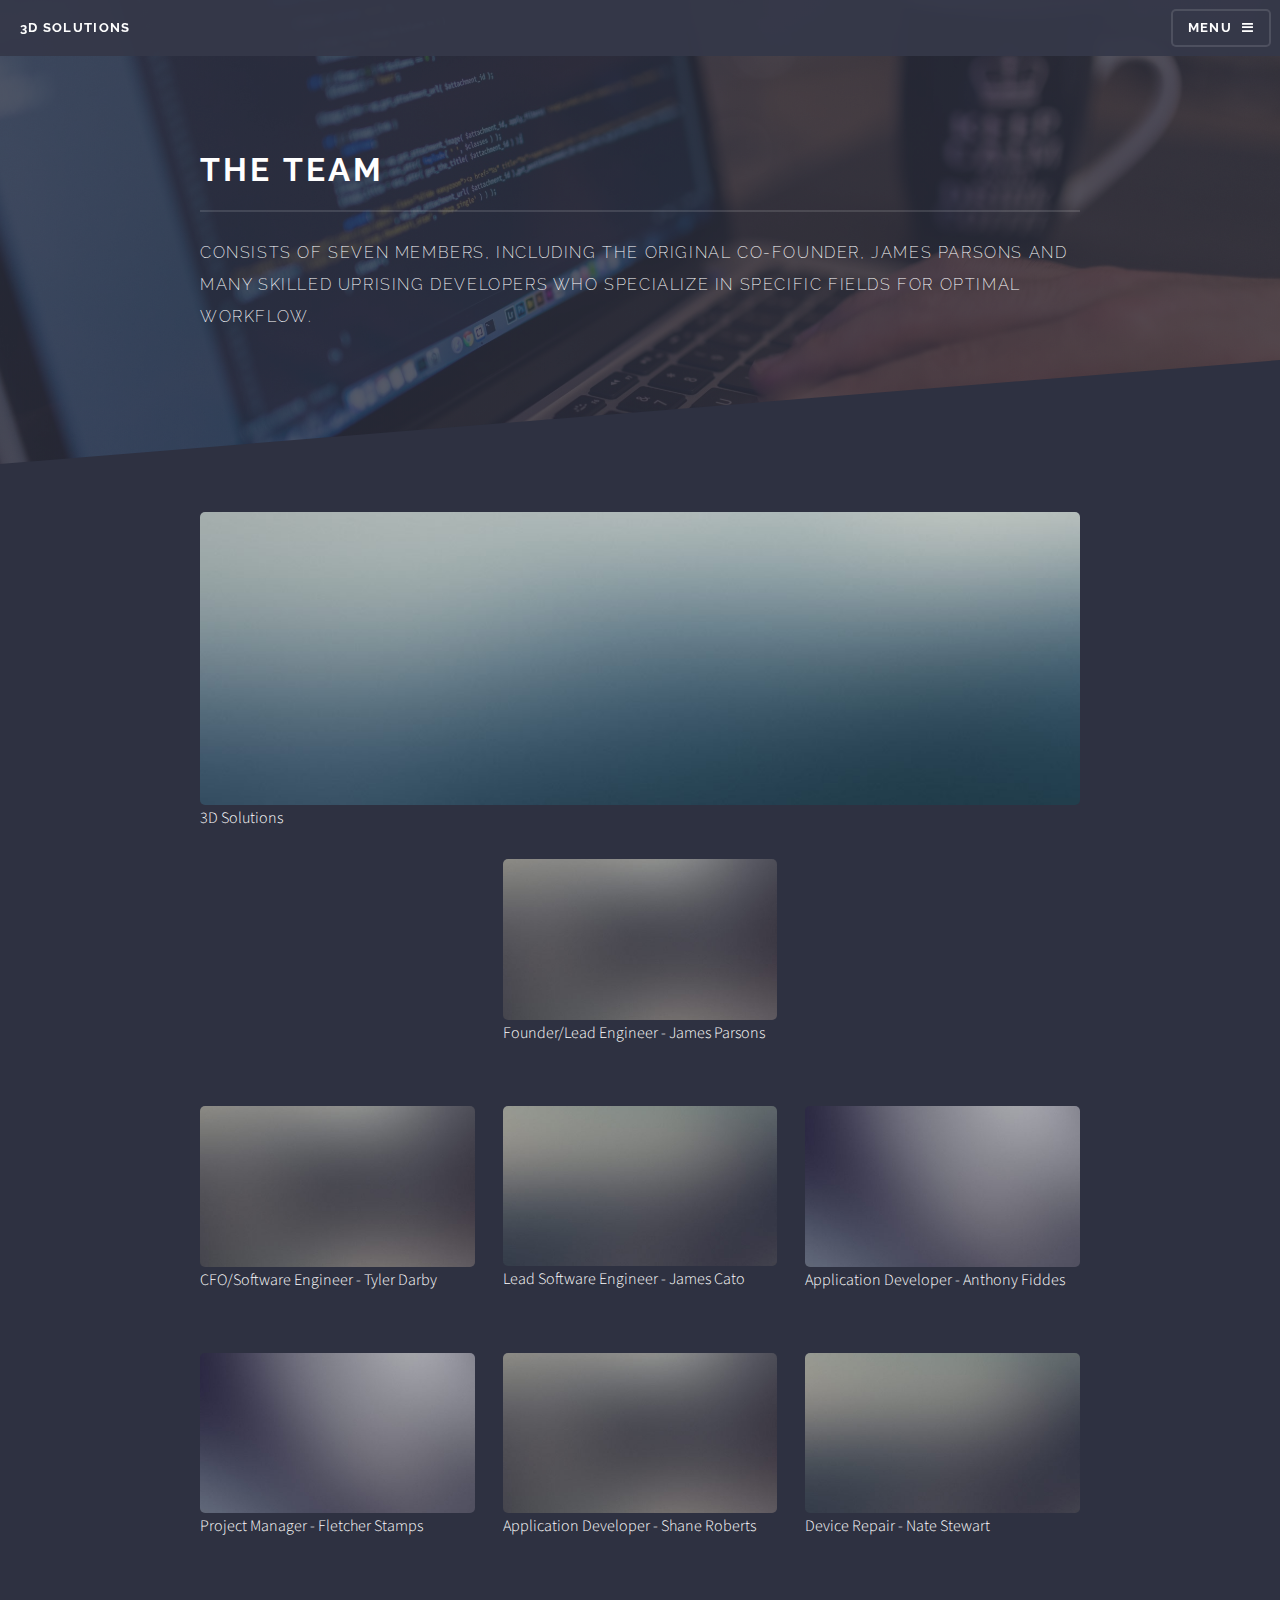
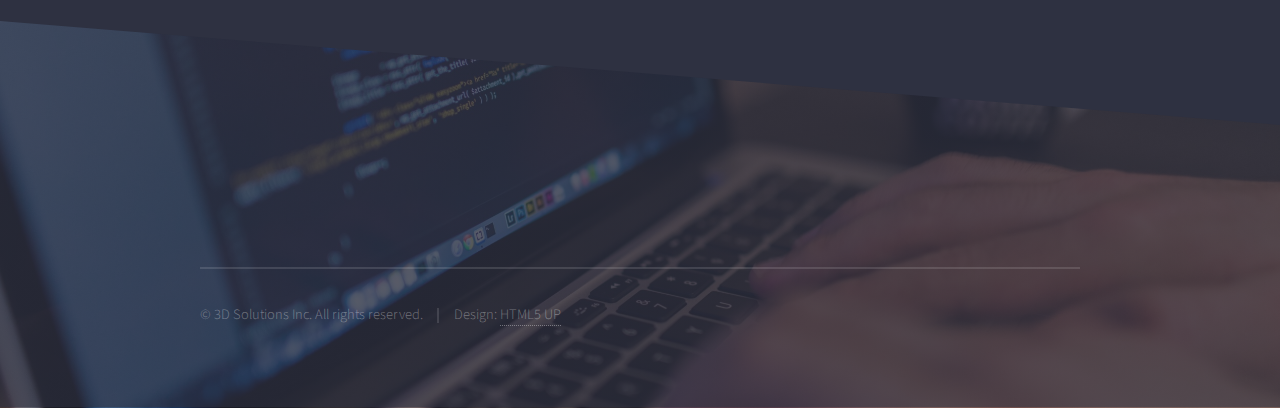
<file: team.html>
<!DOCTYPE HTML>
<!--
	Solid State by HTML5 UP
	html5up.net | @n33co
	Free for personal and commercial use under the CCA 3.0 license (html5up.net/license)
-->
<html>
	<head>
		<title>3D Solutions - Team</title>
		<meta charset="utf-8" />
		<meta name="viewport" content="width=device-width, initial-scale=1" />
		<!--[if lte IE 8]><script src="assets/js/ie/html5shiv.js"></script><![endif]-->
		<link rel="stylesheet" href="assets/css/main.css" />
		<!--[if lte IE 9]><link rel="stylesheet" href="assets/css/ie9.css" /><![endif]-->
		<!--[if lte IE 8]><link rel="stylesheet" href="assets/css/ie8.css" /><![endif]-->
	</head>
	<body>

		<!-- Page Wrapper -->
			<div id="page-wrapper">

				<!-- Header -->
					<header id="header">
						<h1><a href="index.html">3D Solutions</a></h1>
						<nav>
							<a href="#menu">Menu</a>
						</nav>
					</header>

				<!-- Menu -->
					<nav id="menu">
						<div class="inner">
							<h2>Menu</h2>
							<ul class="links">
								<li><a href="index.html">Home</a></li>
								<li><a href="services.html">Services</a></li>
								<li><a href="team.html">Team</a></li>
							</ul>
							<a href="#" class="close">Close</a>
						</div>
					</nav>

				<!-- Wrapper -->
					<section id="wrapper">
						<header>
							<div class="inner">
								<h2>The Team</h2>
								<p>Consists of seven members, including the original co-founder, James Parsons and many skilled uprising developers who specialize in specific fields for optimal workflow.</p>
							</div>
						</header>

						<!-- Content -->
							<div class="wrapper">
								<div class="inner">

									<!--ALL THIS IS REFERENCE CODE FOR STYLE BLOCKS-->
									<!--<section>
										<h3 class="major">Text</h3>
										<p>This is <b>bold</b> and this is <strong>strong</strong>. This is <i>italic</i> and this is <em>emphasized</em>.
										This is <sup>superscript</sup> text and this is <sub>subscript</sub> text.
										This is <u>underlined</u> and this is code: <code>for (;;) { ... }</code>. Finally, <a href="#">this is a link</a>.</p>
										<h4>Blockquote</h4>
										<blockquote>Fringilla nisl. Donec accumsan interdum nisi, quis tincidunt felis sagittis eget tempus euismod. Vestibulum ante ipsum primis in faucibus vestibulum. Blandit adipiscing eu felis iaculis volutpat ac adipiscing accumsan faucibus. Vestibulum ante ipsum primis in faucibus lorem ipsum dolor sit amet nullam adipiscing eu felis.</blockquote>
										<h4>Preformatted</h4>
										<pre><code>i = 0;

while (!deck.isInOrder()) {
  print 'Iteration ' + i;
  deck.shuffle();
  i++;
}

print 'It took ' + i + ' iterations to sort the deck.';</code></pre>
									</section>

									<section>
										<h3 class="major">Lists</h3>
										<div class="row">
											<div class="6u 12u$(medium)">
												<h4>Unordered</h4>
												<ul>
													<li>Dolor pulvinar etiam.</li>
													<li>Sagittis adipiscing.</li>
													<li>Felis enim feugiat.</li>
												</ul>
												<h4>Alternate</h4>
												<ul class="alt">
													<li>Dolor pulvinar etiam.</li>
													<li>Sagittis adipiscing.</li>
													<li>Felis enim feugiat.</li>
												</ul>
											</div>
											<div class="6u$ 12u$(medium)">
												<h4>Ordered</h4>
												<ol>
													<li>Dolor pulvinar etiam.</li>
													<li>Etiam vel felis viverra.</li>
													<li>Felis enim feugiat.</li>
													<li>Dolor pulvinar etiam.</li>
													<li>Etiam vel felis lorem.</li>
													<li>Felis enim et feugiat.</li>
												</ol>
												<h4>Icons</h4>
												<ul class="icons">
													<li><a href="#" class="icon fa-twitter"><span class="label">Twitter</span></a></li>
													<li><a href="#" class="icon fa-facebook"><span class="label">Facebook</span></a></li>
													<li><a href="#" class="icon fa-instagram"><span class="label">Instagram</span></a></li>
													<li><a href="#" class="icon fa-github"><span class="label">Github</span></a></li>
												</ul>
											</div>
										</div>
										<h4>Actions</h4>
										<div class="row">
											<div class="6u 12u$(medium)">
												<ul class="actions">
													<li><a href="#" class="button special">Default</a></li>
													<li><a href="#" class="button">Default</a></li>
												</ul>
												<ul class="actions small">
													<li><a href="#" class="button special small">Small</a></li>
													<li><a href="#" class="button small">Small</a></li>
												</ul>
												<ul class="actions vertical">
													<li><a href="#" class="button special">Default</a></li>
													<li><a href="#" class="button">Default</a></li>
												</ul>
												<ul class="actions vertical small">
													<li><a href="#" class="button special small">Small</a></li>
													<li><a href="#" class="button small">Small</a></li>
												</ul>
											</div>
											<div class="6u 12u$(medium)">
												<ul class="actions vertical">
													<li><a href="#" class="button special fit">Default</a></li>
													<li><a href="#" class="button fit">Default</a></li>
												</ul>
												<ul class="actions vertical small">
													<li><a href="#" class="button special small fit">Small</a></li>
													<li><a href="#" class="button small fit">Small</a></li>
												</ul>
											</div>
										</div>
									</section>

									<section>
										<h3 class="major">Table</h3>
										<h4>Default</h4>
										<div class="table-wrapper">
											<table>
												<thead>
													<tr>
														<th>Name</th>
														<th>Description</th>
														<th>Price</th>
													</tr>
												</thead>
												<tbody>
													<tr>
														<td>Item One</td>
														<td>Ante turpis integer aliquet porttitor.</td>
														<td>29.99</td>
													</tr>
													<tr>
														<td>Item Two</td>
														<td>Vis ac commodo adipiscing arcu aliquet.</td>
														<td>19.99</td>
													</tr>
													<tr>
														<td>Item Three</td>
														<td> Morbi faucibus arcu accumsan lorem.</td>
														<td>29.99</td>
													</tr>
													<tr>
														<td>Item Four</td>
														<td>Vitae integer tempus condimentum.</td>
														<td>19.99</td>
													</tr>
													<tr>
														<td>Item Five</td>
														<td>Ante turpis integer aliquet porttitor.</td>
														<td>29.99</td>
													</tr>
												</tbody>
												<tfoot>
													<tr>
														<td colspan="2"></td>
														<td>100.00</td>
													</tr>
												</tfoot>
											</table>
										</div>

										<h4>Alternate</h4>
										<div class="table-wrapper">
											<table class="alt">
												<thead>
													<tr>
														<th>Name</th>
														<th>Description</th>
														<th>Price</th>
													</tr>
												</thead>
												<tbody>
													<tr>
														<td>Item One</td>
														<td>Ante turpis integer aliquet porttitor.</td>
														<td>29.99</td>
													</tr>
													<tr>
														<td>Item Two</td>
														<td>Vis ac commodo adipiscing arcu aliquet.</td>
														<td>19.99</td>
													</tr>
													<tr>
														<td>Item Three</td>
														<td> Morbi faucibus arcu accumsan lorem.</td>
														<td>29.99</td>
													</tr>
													<tr>
														<td>Item Four</td>
														<td>Vitae integer tempus condimentum.</td>
														<td>19.99</td>
													</tr>
													<tr>
														<td>Item Five</td>
														<td>Ante turpis integer aliquet porttitor.</td>
														<td>29.99</td>
													</tr>
												</tbody>
												<tfoot>
													<tr>
														<td colspan="2"></td>
														<td>100.00</td>
													</tr>
												</tfoot>
											</table>
										</div>
									</section>

									<section>
										<h3 class="major">Buttons</h3>
										<ul class="actions">
											<li><a href="#" class="button special">Special</a></li>
											<li><a href="#" class="button">Default</a></li>
										</ul>
										<ul class="actions">
											<li><a href="#" class="button big">Big</a></li>
											<li><a href="#" class="button small">Small</a></li>
										</ul>
										<ul class="actions fit">
											<li><a href="#" class="button fit">Fit</a></li>
											<li><a href="#" class="button special fit">Fit</a></li>
											<li><a href="#" class="button fit">Fit</a></li>
										</ul>
										<ul class="actions fit small">
											<li><a href="#" class="button special fit small">Fit + Small</a></li>
											<li><a href="#" class="button fit small">Fit + Small</a></li>
											<li><a href="#" class="button special fit small">Fit + Small</a></li>
										</ul>
										<ul class="actions">
											<li><a href="#" class="button special icon fa-download">Icon</a></li>
											<li><a href="#" class="button icon fa-download">Icon</a></li>
										</ul>
										<ul class="actions">
											<li><span class="button special disabled">Disabled</span></li>
											<li><span class="button disabled">Disabled</span></li>
										</ul>
									</section>

									<section>
										<h3 class="major">Form</h3>
										<form method="post" action="#">
											<div class="row uniform">
												<div class="6u 12u$(xsmall)">
													<label for="demo-name">Name</label>
													<input type="text" name="demo-name" id="demo-name" value="" />
												</div>
												<div class="6u$ 12u$(xsmall)">
													<label for="demo-email">Email</label>
													<input type="email" name="demo-email" id="demo-email" value="" />
												</div>
												<div class="12u$">
													<label for="demo-category">Category</label>
													<div class="select-wrapper">
														<select name="demo-category" id="demo-category">
															<option value="">-</option>
															<option value="1">Manufacturing</option>
															<option value="1">Shipping</option>
															<option value="1">Administration</option>
															<option value="1">Human Resources</option>
														</select>
													</div>
												</div>
												<div class="4u 12u$(small)">
													<input type="radio" id="demo-priority-low" name="demo-priority" checked>
													<label for="demo-priority-low">Low Priority</label>
												</div>
												<div class="4u 12u$(small)">
													<input type="radio" id="demo-priority-normal" name="demo-priority">
													<label for="demo-priority-normal">Normal Priority</label>
												</div>
												<div class="4u$ 12u$(small)">
													<input type="radio" id="demo-priority-high" name="demo-priority">
													<label for="demo-priority-high">High Priority</label>
												</div>
												<div class="6u 12u$(small)">
													<input type="checkbox" id="demo-copy" name="demo-copy">
													<label for="demo-copy">Email me a copy</label>
												</div>
												<div class="6u$ 12u$(small)">
													<input type="checkbox" id="demo-human" name="demo-human" checked>
													<label for="demo-human">Not a robot</label>
												</div>
												<div class="12u$">
													<label for="demo-message">Message</label>
													<textarea name="demo-message" id="demo-message" rows="6"></textarea>
												</div>
												<div class="12u$">
													<ul class="actions">
														<li><input type="submit" value="Send Message" class="special" /></li>
														<li><input type="reset" value="Reset" /></li>
													</ul>
												</div>
											</div>
										</form>
									</section>-->

									<section id="tm">
										<div class="box alt">
											<div class="row uniform">
												<div class="12u$"><span class="image fit"><img src="images/pic08.jpg" alt="" />3D Solutions</span></div>
												<div class="4u$" style="position: relative; left: 33.333%"><span class="image fit"><img src="images/pic05.jpg" alt="" /><p>Founder/Lead Engineer - James Parsons</p></span></div>
												<div class="4u"><span class="image fit"><img src="images/pic05.jpg" alt="" /><p>CFO/Software Engineer - Tyler Darby</p></span></div>
												<div class="4u"><span class="image fit"><img src="images/pic06.jpg" alt="" /><p>Lead Software Engineer - James Cato</p></span></div>
												<div class="4u$"><span class="image fit"><img src="images/pic07.jpg" alt="" /><p>Application Developer - Anthony Fiddes</p></span></div>
												<div class="4u"><span class="image fit"><img src="images/pic07.jpg" alt="" /><p>Project Manager - Fletcher Stamps</p></span></div>
												<div class="4u"><span class="image fit"><img src="images/pic05.jpg" alt="" /><p>Application Developer - Shane Roberts</p></span></div>
												<div class="4u$"><span class="image fit"><img src="images/pic06.jpg" alt="" /><p>Device Repair - Nate Stewart</p></span></div>
											</div>
										</div>
									</section>

								</div>
							</div>

					</section>

				<!-- Footer -->
					<section id="footer">
						<div class="inner">
							<ul class="copyright">
								<li>&copy; 3D Solutions Inc. All rights reserved.</li><li>Design: <a href="http://html5up.net">HTML5 UP</a></li>
							</ul>
						</div>
					</section>

			</div>

		<!-- Scripts -->
			<script src="assets/js/skel.min.js"></script>
			<script src="assets/js/jquery.min.js"></script>
			<script src="assets/js/jquery.scrollex.min.js"></script>
			<script src="assets/js/util.js"></script>
			<!--[if lte IE 8]><script src="assets/js/ie/respond.min.js"></script><![endif]-->
			<script src="assets/js/main.js"></script>

	</body>
</html>
</file>
<file: assets/css/ie9.css>
/*
	Solid State by HTML5 UP
	html5up.net | @n33co
	Free for personal and commercial use under the CCA 3.0 license (html5up.net/license)
*/

/* Basic */

	body {
		background-color: #2e3141;
		background-image: url("../../images/bg.jpg");
		background-size: cover;
		background-attachment: fixed;
		background-position: center;
	}

		body:before {
			background: rgba(46, 49, 65, 0.8);
			content: '';
			display: block;
			height: 100%;
			left: 0;
			position: fixed;
			top: 0;
			width: 100%;
		}

		body > * {
			position: relative;
			z-index: 1;
		}

/* Features */

	.features article {
		display: inline-block;
		width: 45%;
	}

/* Menu */

	#menu .inner {
		margin: 4em auto;
	}

/* Wrapper */

	#wrapper > header {
		background: none !important;
	}

	.wrapper.spotlight .inner {
		text-align: left !important;
	}

	.wrapper.spotlight .image {
		display: inline-block;
		margin: 0 3em 2em 0 !important;
		vertical-align: middle;
		width: 24%;
	}

	.wrapper.spotlight .content {
		display: inline-block;
		vertical-align: middle;
		width: 70%;
	}

/* Banner */

	#banner {
		background: none !important;
	}

/* Footer */

	#footer {
		background: none !important;
	}

		#footer .inner form {
			display: inline-block;
			width: 45%;
		}

		#footer .inner .contact {
			display: inline-block;
			width: 45%;
		}
</file>
<file: assets/css/ie8.css>
/*
	Solid State by HTML5 UP
	html5up.net | @n33co
	Free for personal and commercial use under the CCA 3.0 license (html5up.net/license)
*/

/* Basic */

	body {
		-ms-behavior: url("assets/js/backgroundsize.min.htc");
	}

/* Type */

	h1.major, h2.major, h3.major, h4.major, h5.major, h6.major {
		border-bottom: solid 2px #ffffff;
	}

	blockquote {
		border-left: solid 4px #ffffff;
	}

	code {
		border: solid 2px #ffffff;
	}

	hr {
		border-bottom: solid 2px #ffffff;
	}

/* Button */

	input[type="submit"],
	input[type="reset"],
	input[type="button"],
	button,
	.button {
		position: relative;
		-ms-behavior: url("assets/js/ie/PIE.htc");
		border: solid 2px #ffffff;
	}

		input[type="submit"].special,
		input[type="reset"].special,
		input[type="button"].special,
		button.special,
		.button.special {
			border: 0;
		}

/* Form */

	input[type="text"],
	input[type="password"],
	input[type="email"],
	input[type="tel"],
	select,
	textarea {
		position: relative;
		-ms-behavior: url("assets/js/ie/PIE.htc");
		background: transparent;
		border: solid 2px #ffffff;
	}

/* Table */

	table tbody tr {
		border: solid 1px #ffffff;
		border-left: 0;
		border-right: 0;
	}

	table.alt tbody tr td {
		border: solid 1px #ffffff;
		border-left-width: 0;
		border-top-width: 0;
	}

		table.alt tbody tr td:first-child {
			border-left-width: 1px;
		}

	table.alt tbody tr:first-child td {
		border-top-width: 1px;
	}

	table.alt thead {
		border-bottom: 0;
	}

	table.alt tfoot {
		border-top: 0;
	}

/* Features */

	.features article {
		-ms-behavior: url("assets/js/ie/PIE.htc");
		position: relative;
		width: 44%;
	}

		.features article .image {
			margin-top: 0;
			margin-left: 0;
			width: 100%;
		}

/* Menu */

	#menu {
		background: #2e3141;
	}

		#menu h2 {
			border-bottom: solid 2px #ffffff;
		}

/* Header */

	#header {
		background-color: #353849;
	}

/* Wrapper */

	.wrapper {
		margin: 0;
	}

		.wrapper:before, .wrapper:after {
			display: none;
		}

		.wrapper.spotlight .image {
			-ms-behavior: url("assets/js/ie/PIE.htc");
		}

			.wrapper.spotlight .image img {
				position: relative;
				-ms-behavior: url("assets/js/ie/PIE.htc");
			}

/* Banner */

	#banner .logo .icon {
		border: solid 2px #ffffff;
		-ms-behavior: url("assets/js/ie/PIE.htc");
	}

	#banner h2 {
		border-bottom: solid 2px #ffffff;
	}

/* Footer */

	#footer .inner .copyright {
		border-top: solid 2px #ffffff;
	}

		#footer .inner .copyright li {
			border-left: solid 2px #ffffff;
		}
</file>
<file: assets/css/main.css>
@import url(font-awesome.min.css);
@import url("https://fonts.googleapis.com/css?family=Raleway:200,700|Source+Sans+Pro:300,600,300italic,600italic");

/*
	Solid State by HTML5 UP
	html5up.net | @n33co
	Free for personal and commercial use under the CCA 3.0 license (html5up.net/license)
*/

/* Reset */

	html, body, div, span, applet, object, iframe, h1, h2, h3, h4, h5, h6, p, blockquote, pre, abbr, acronym, address, big, cite, code, del, dfn, em, ins, kbd, q, s, samp, small, strike, strong, sub, sup, tt, var, b, u, i, center, dl, dt, dd, ol, ul, li, fieldset, form, label, legend, table, caption, tbody, tfoot, thead, tr, th, td, article, aside, canvas, details, embed, figure, figcaption, footer, header, hgroup, menu, nav, output, ruby, section, summary, time, mark, audio, video {
		margin: 0;
		padding: 0;
		border: 0;
		font-size: 100%;
		font: inherit;
		vertical-align: baseline;
		cursor: default;
	}
	
	a, img {
		margin: 0;
		padding: 0;
		border: 0;
		font-size: 100%;
		font: inherit;
		vertical-align: baseline;
		cursor: pointer;
	}

	article, aside, details, figcaption, figure, footer, header, hgroup, menu, nav, section {
		display: block;
	}

	body {
		line-height: 1;
	}

	ol, ul {
		list-style: none;
	}

	blockquote, q {
		quotes: none;
	}

	blockquote:before, blockquote:after, q:before, q:after {
		content: '';
		content: none;
	}

	table {
		border-collapse: collapse;
		border-spacing: 0;
	}

	body {
		-webkit-text-size-adjust: none;
	}

/* Box Model */

	*, *:before, *:after {
		-moz-box-sizing: border-box;
		-webkit-box-sizing: border-box;
		box-sizing: border-box;
	}

/* Grid */

	.row {
		border-bottom: solid 1px transparent;
		-moz-box-sizing: border-box;
		-webkit-box-sizing: border-box;
		box-sizing: border-box;
	}

	.row > * {
		float: left;
		-moz-box-sizing: border-box;
		-webkit-box-sizing: border-box;
		box-sizing: border-box;
	}

	.row:after, .row:before {
		content: '';
		display: block;
		clear: both;
		height: 0;
	}

	.row.uniform > * > :first-child {
		margin-top: 0;
	}

	.row.uniform > * > :last-child {
		margin-bottom: 0;
	}

	.row.\30 \25 > * {
		padding: 0 0 0 0em;
	}

	.row.\30 \25 {
		margin: 0 0 -1px 0em;
	}

	.row.uniform.\30 \25 > * {
		padding: 0em 0 0 0em;
	}

	.row.uniform.\30 \25 {
		margin: 0em 0 -1px 0em;
	}

	.row > * {
		padding: 0 0 0 1.75em;
	}

	.row {
		margin: 0 0 -1px -1.75em;
	}

	.row.uniform > * {
		padding: 1.75em 0 0 1.75em;
	}

	.row.uniform {
		margin: -1.75em 0 -1px -1.75em;
	}

	.row.\32 00\25 > * {
		padding: 0 0 0 3.5em;
	}

	.row.\32 00\25 {
		margin: 0 0 -1px -3.5em;
	}

	.row.uniform.\32 00\25 > * {
		padding: 3.5em 0 0 3.5em;
	}

	.row.uniform.\32 00\25 {
		margin: -3.5em 0 -1px -3.5em;
	}

	.row.\31 50\25 > * {
		padding: 0 0 0 2.625em;
	}

	.row.\31 50\25 {
		margin: 0 0 -1px -2.625em;
	}

	.row.uniform.\31 50\25 > * {
		padding: 2.625em 0 0 2.625em;
	}

	.row.uniform.\31 50\25 {
		margin: -2.625em 0 -1px -2.625em;
	}

	.row.\35 0\25 > * {
		padding: 0 0 0 0.875em;
	}

	.row.\35 0\25 {
		margin: 0 0 -1px -0.875em;
	}

	.row.uniform.\35 0\25 > * {
		padding: 0.875em 0 0 0.875em;
	}

	.row.uniform.\35 0\25 {
		margin: -0.875em 0 -1px -0.875em;
	}

	.row.\32 5\25 > * {
		padding: 0 0 0 0.4375em;
	}

	.row.\32 5\25 {
		margin: 0 0 -1px -0.4375em;
	}

	.row.uniform.\32 5\25 > * {
		padding: 0.4375em 0 0 0.4375em;
	}

	.row.uniform.\32 5\25 {
		margin: -0.4375em 0 -1px -0.4375em;
	}

	.\31 2u, .\31 2u\24 {
		width: 100%;
		clear: none;
		margin-left: 0;
	}

	.\31 1u, .\31 1u\24 {
		width: 91.6666666667%;
		clear: none;
		margin-left: 0;
	}

	.\31 0u, .\31 0u\24 {
		width: 83.3333333333%;
		clear: none;
		margin-left: 0;
	}

	.\39 u, .\39 u\24 {
		width: 75%;
		clear: none;
		margin-left: 0;
	}

	.\38 u, .\38 u\24 {
		width: 66.6666666667%;
		clear: none;
		margin-left: 0;
	}

	.\37 u, .\37 u\24 {
		width: 58.3333333333%;
		clear: none;
		margin-left: 0;
	}

	.\36 u, .\36 u\24 {
		width: 50%;
		clear: none;
		margin-left: 0;
	}

	.\35 u, .\35 u\24 {
		width: 41.6666666667%;
		clear: none;
		margin-left: 0;
	}

	.\34 u, .\34 u\24 {
		width: 33.3333333333%;
		clear: none;
		margin-left: 0;
	}

	.\33 u, .\33 u\24 {
		width: 25%;
		clear: none;
		margin-left: 0;
	}

	.\32 u, .\32 u\24 {
		width: 16.6666666667%;
		clear: none;
		margin-left: 0;
	}

	.\31 u, .\31 u\24 {
		width: 8.3333333333%;
		clear: none;
		margin-left: 0;
	}

	.\31 2u\24 + *,
	.\31 1u\24 + *,
	.\31 0u\24 + *,
	.\39 u\24 + *,
	.\38 u\24 + *,
	.\37 u\24 + *,
	.\36 u\24 + *,
	.\35 u\24 + *,
	.\34 u\24 + *,
	.\33 u\24 + *,
	.\32 u\24 + *,
	.\31 u\24 + * {
		clear: left;
	}

	.\-11u {
		margin-left: 91.66667%;
	}

	.\-10u {
		margin-left: 83.33333%;
	}

	.\-9u {
		margin-left: 75%;
	}

	.\-8u {
		margin-left: 66.66667%;
	}

	.\-7u {
		margin-left: 58.33333%;
	}

	.\-6u {
		margin-left: 50%;
	}

	.\-5u {
		margin-left: 41.66667%;
	}

	.\-4u {
		margin-left: 33.33333%;
	}

	.\-3u {
		margin-left: 25%;
	}

	.\-2u {
		margin-left: 16.66667%;
	}

	.\-1u {
		margin-left: 8.33333%;
	}

	@media screen and (max-width: 1680px) {

		.row > * {
			padding: 0 0 0 1.75em;
		}

		.row {
			margin: 0 0 -1px -1.75em;
		}

		.row.uniform > * {
			padding: 1.75em 0 0 1.75em;
		}

		.row.uniform {
			margin: -1.75em 0 -1px -1.75em;
		}

		.row.\32 00\25 > * {
			padding: 0 0 0 3.5em;
		}

		.row.\32 00\25 {
			margin: 0 0 -1px -3.5em;
		}

		.row.uniform.\32 00\25 > * {
			padding: 3.5em 0 0 3.5em;
		}

		.row.uniform.\32 00\25 {
			margin: -3.5em 0 -1px -3.5em;
		}

		.row.\31 50\25 > * {
			padding: 0 0 0 2.625em;
		}

		.row.\31 50\25 {
			margin: 0 0 -1px -2.625em;
		}

		.row.uniform.\31 50\25 > * {
			padding: 2.625em 0 0 2.625em;
		}

		.row.uniform.\31 50\25 {
			margin: -2.625em 0 -1px -2.625em;
		}

		.row.\35 0\25 > * {
			padding: 0 0 0 0.875em;
		}

		.row.\35 0\25 {
			margin: 0 0 -1px -0.875em;
		}

		.row.uniform.\35 0\25 > * {
			padding: 0.875em 0 0 0.875em;
		}

		.row.uniform.\35 0\25 {
			margin: -0.875em 0 -1px -0.875em;
		}

		.row.\32 5\25 > * {
			padding: 0 0 0 0.4375em;
		}

		.row.\32 5\25 {
			margin: 0 0 -1px -0.4375em;
		}

		.row.uniform.\32 5\25 > * {
			padding: 0.4375em 0 0 0.4375em;
		}

		.row.uniform.\32 5\25 {
			margin: -0.4375em 0 -1px -0.4375em;
		}

		.\31 2u\28xlarge\29, .\31 2u\24\28xlarge\29 {
			width: 100%;
			clear: none;
			margin-left: 0;
		}

		.\31 1u\28xlarge\29, .\31 1u\24\28xlarge\29 {
			width: 91.6666666667%;
			clear: none;
			margin-left: 0;
		}

		.\31 0u\28xlarge\29, .\31 0u\24\28xlarge\29 {
			width: 83.3333333333%;
			clear: none;
			margin-left: 0;
		}

		.\39 u\28xlarge\29, .\39 u\24\28xlarge\29 {
			width: 75%;
			clear: none;
			margin-left: 0;
		}

		.\38 u\28xlarge\29, .\38 u\24\28xlarge\29 {
			width: 66.6666666667%;
			clear: none;
			margin-left: 0;
		}

		.\37 u\28xlarge\29, .\37 u\24\28xlarge\29 {
			width: 58.3333333333%;
			clear: none;
			margin-left: 0;
		}

		.\36 u\28xlarge\29, .\36 u\24\28xlarge\29 {
			width: 50%;
			clear: none;
			margin-left: 0;
		}

		.\35 u\28xlarge\29, .\35 u\24\28xlarge\29 {
			width: 41.6666666667%;
			clear: none;
			margin-left: 0;
		}

		.\34 u\28xlarge\29, .\34 u\24\28xlarge\29 {
			width: 33.3333333333%;
			clear: none;
			margin-left: 0;
		}

		.\33 u\28xlarge\29, .\33 u\24\28xlarge\29 {
			width: 25%;
			clear: none;
			margin-left: 0;
		}

		.\32 u\28xlarge\29, .\32 u\24\28xlarge\29 {
			width: 16.6666666667%;
			clear: none;
			margin-left: 0;
		}

		.\31 u\28xlarge\29, .\31 u\24\28xlarge\29 {
			width: 8.3333333333%;
			clear: none;
			margin-left: 0;
		}

		.\31 2u\24\28xlarge\29 + *,
		.\31 1u\24\28xlarge\29 + *,
		.\31 0u\24\28xlarge\29 + *,
		.\39 u\24\28xlarge\29 + *,
		.\38 u\24\28xlarge\29 + *,
		.\37 u\24\28xlarge\29 + *,
		.\36 u\24\28xlarge\29 + *,
		.\35 u\24\28xlarge\29 + *,
		.\34 u\24\28xlarge\29 + *,
		.\33 u\24\28xlarge\29 + *,
		.\32 u\24\28xlarge\29 + *,
		.\31 u\24\28xlarge\29 + * {
			clear: left;
		}

		.\-11u\28xlarge\29 {
			margin-left: 91.66667%;
		}

		.\-10u\28xlarge\29 {
			margin-left: 83.33333%;
		}

		.\-9u\28xlarge\29 {
			margin-left: 75%;
		}

		.\-8u\28xlarge\29 {
			margin-left: 66.66667%;
		}

		.\-7u\28xlarge\29 {
			margin-left: 58.33333%;
		}

		.\-6u\28xlarge\29 {
			margin-left: 50%;
		}

		.\-5u\28xlarge\29 {
			margin-left: 41.66667%;
		}

		.\-4u\28xlarge\29 {
			margin-left: 33.33333%;
		}

		.\-3u\28xlarge\29 {
			margin-left: 25%;
		}

		.\-2u\28xlarge\29 {
			margin-left: 16.66667%;
		}

		.\-1u\28xlarge\29 {
			margin-left: 8.33333%;
		}

	}

	@media screen and (max-width: 1280px) {

		.row > * {
			padding: 0 0 0 1.75em;
		}

		.row {
			margin: 0 0 -1px -1.75em;
		}

		.row.uniform > * {
			padding: 1.75em 0 0 1.75em;
		}

		.row.uniform {
			margin: -1.75em 0 -1px -1.75em;
		}

		.row.\32 00\25 > * {
			padding: 0 0 0 3.5em;
		}

		.row.\32 00\25 {
			margin: 0 0 -1px -3.5em;
		}

		.row.uniform.\32 00\25 > * {
			padding: 3.5em 0 0 3.5em;
		}

		.row.uniform.\32 00\25 {
			margin: -3.5em 0 -1px -3.5em;
		}

		.row.\31 50\25 > * {
			padding: 0 0 0 2.625em;
		}

		.row.\31 50\25 {
			margin: 0 0 -1px -2.625em;
		}

		.row.uniform.\31 50\25 > * {
			padding: 2.625em 0 0 2.625em;
		}

		.row.uniform.\31 50\25 {
			margin: -2.625em 0 -1px -2.625em;
		}

		.row.\35 0\25 > * {
			padding: 0 0 0 0.875em;
		}

		.row.\35 0\25 {
			margin: 0 0 -1px -0.875em;
		}

		.row.uniform.\35 0\25 > * {
			padding: 0.875em 0 0 0.875em;
		}

		.row.uniform.\35 0\25 {
			margin: -0.875em 0 -1px -0.875em;
		}

		.row.\32 5\25 > * {
			padding: 0 0 0 0.4375em;
		}

		.row.\32 5\25 {
			margin: 0 0 -1px -0.4375em;
		}

		.row.uniform.\32 5\25 > * {
			padding: 0.4375em 0 0 0.4375em;
		}

		.row.uniform.\32 5\25 {
			margin: -0.4375em 0 -1px -0.4375em;
		}

		.\31 2u\28large\29, .\31 2u\24\28large\29 {
			width: 100%;
			clear: none;
			margin-left: 0;
		}

		.\31 1u\28large\29, .\31 1u\24\28large\29 {
			width: 91.6666666667%;
			clear: none;
			margin-left: 0;
		}

		.\31 0u\28large\29, .\31 0u\24\28large\29 {
			width: 83.3333333333%;
			clear: none;
			margin-left: 0;
		}

		.\39 u\28large\29, .\39 u\24\28large\29 {
			width: 75%;
			clear: none;
			margin-left: 0;
		}

		.\38 u\28large\29, .\38 u\24\28large\29 {
			width: 66.6666666667%;
			clear: none;
			margin-left: 0;
		}

		.\37 u\28large\29, .\37 u\24\28large\29 {
			width: 58.3333333333%;
			clear: none;
			margin-left: 0;
		}

		.\36 u\28large\29, .\36 u\24\28large\29 {
			width: 50%;
			clear: none;
			margin-left: 0;
		}

		.\35 u\28large\29, .\35 u\24\28large\29 {
			width: 41.6666666667%;
			clear: none;
			margin-left: 0;
		}

		.\34 u\28large\29, .\34 u\24\28large\29 {
			width: 33.3333333333%;
			clear: none;
			margin-left: 0;
		}

		.\33 u\28large\29, .\33 u\24\28large\29 {
			width: 25%;
			clear: none;
			margin-left: 0;
		}

		.\32 u\28large\29, .\32 u\24\28large\29 {
			width: 16.6666666667%;
			clear: none;
			margin-left: 0;
		}

		.\31 u\28large\29, .\31 u\24\28large\29 {
			width: 8.3333333333%;
			clear: none;
			margin-left: 0;
		}

		.\31 2u\24\28large\29 + *,
		.\31 1u\24\28large\29 + *,
		.\31 0u\24\28large\29 + *,
		.\39 u\24\28large\29 + *,
		.\38 u\24\28large\29 + *,
		.\37 u\24\28large\29 + *,
		.\36 u\24\28large\29 + *,
		.\35 u\24\28large\29 + *,
		.\34 u\24\28large\29 + *,
		.\33 u\24\28large\29 + *,
		.\32 u\24\28large\29 + *,
		.\31 u\24\28large\29 + * {
			clear: left;
		}

		.\-11u\28large\29 {
			margin-left: 91.66667%;
		}

		.\-10u\28large\29 {
			margin-left: 83.33333%;
		}

		.\-9u\28large\29 {
			margin-left: 75%;
		}

		.\-8u\28large\29 {
			margin-left: 66.66667%;
		}

		.\-7u\28large\29 {
			margin-left: 58.33333%;
		}

		.\-6u\28large\29 {
			margin-left: 50%;
		}

		.\-5u\28large\29 {
			margin-left: 41.66667%;
		}

		.\-4u\28large\29 {
			margin-left: 33.33333%;
		}

		.\-3u\28large\29 {
			margin-left: 25%;
		}

		.\-2u\28large\29 {
			margin-left: 16.66667%;
		}

		.\-1u\28large\29 {
			margin-left: 8.33333%;
		}

	}

	@media screen and (max-width: 980px) {

		.row > * {
			padding: 0 0 0 1.75em;
		}

		.row {
			margin: 0 0 -1px -1.75em;
		}

		.row.uniform > * {
			padding: 1.75em 0 0 1.75em;
		}

		.row.uniform {
			margin: -1.75em 0 -1px -1.75em;
		}

		.row.\32 00\25 > * {
			padding: 0 0 0 3.5em;
		}

		.row.\32 00\25 {
			margin: 0 0 -1px -3.5em;
		}

		.row.uniform.\32 00\25 > * {
			padding: 3.5em 0 0 3.5em;
		}

		.row.uniform.\32 00\25 {
			margin: -3.5em 0 -1px -3.5em;
		}

		.row.\31 50\25 > * {
			padding: 0 0 0 2.625em;
		}

		.row.\31 50\25 {
			margin: 0 0 -1px -2.625em;
		}

		.row.uniform.\31 50\25 > * {
			padding: 2.625em 0 0 2.625em;
		}

		.row.uniform.\31 50\25 {
			margin: -2.625em 0 -1px -2.625em;
		}

		.row.\35 0\25 > * {
			padding: 0 0 0 0.875em;
		}

		.row.\35 0\25 {
			margin: 0 0 -1px -0.875em;
		}

		.row.uniform.\35 0\25 > * {
			padding: 0.875em 0 0 0.875em;
		}

		.row.uniform.\35 0\25 {
			margin: -0.875em 0 -1px -0.875em;
		}

		.row.\32 5\25 > * {
			padding: 0 0 0 0.4375em;
		}

		.row.\32 5\25 {
			margin: 0 0 -1px -0.4375em;
		}

		.row.uniform.\32 5\25 > * {
			padding: 0.4375em 0 0 0.4375em;
		}

		.row.uniform.\32 5\25 {
			margin: -0.4375em 0 -1px -0.4375em;
		}

		.\31 2u\28medium\29, .\31 2u\24\28medium\29 {
			width: 100%;
			clear: none;
			margin-left: 0;
		}

		.\31 1u\28medium\29, .\31 1u\24\28medium\29 {
			width: 91.6666666667%;
			clear: none;
			margin-left: 0;
		}

		.\31 0u\28medium\29, .\31 0u\24\28medium\29 {
			width: 83.3333333333%;
			clear: none;
			margin-left: 0;
		}

		.\39 u\28medium\29, .\39 u\24\28medium\29 {
			width: 75%;
			clear: none;
			margin-left: 0;
		}

		.\38 u\28medium\29, .\38 u\24\28medium\29 {
			width: 66.6666666667%;
			clear: none;
			margin-left: 0;
		}

		.\37 u\28medium\29, .\37 u\24\28medium\29 {
			width: 58.3333333333%;
			clear: none;
			margin-left: 0;
		}

		.\36 u\28medium\29, .\36 u\24\28medium\29 {
			width: 50%;
			clear: none;
			margin-left: 0;
		}

		.\35 u\28medium\29, .\35 u\24\28medium\29 {
			width: 41.6666666667%;
			clear: none;
			margin-left: 0;
		}

		.\34 u\28medium\29, .\34 u\24\28medium\29 {
			width: 33.3333333333%;
			clear: none;
			margin-left: 0;
		}

		.\33 u\28medium\29, .\33 u\24\28medium\29 {
			width: 25%;
			clear: none;
			margin-left: 0;
		}

		.\32 u\28medium\29, .\32 u\24\28medium\29 {
			width: 16.6666666667%;
			clear: none;
			margin-left: 0;
		}

		.\31 u\28medium\29, .\31 u\24\28medium\29 {
			width: 8.3333333333%;
			clear: none;
			margin-left: 0;
		}

		.\31 2u\24\28medium\29 + *,
		.\31 1u\24\28medium\29 + *,
		.\31 0u\24\28medium\29 + *,
		.\39 u\24\28medium\29 + *,
		.\38 u\24\28medium\29 + *,
		.\37 u\24\28medium\29 + *,
		.\36 u\24\28medium\29 + *,
		.\35 u\24\28medium\29 + *,
		.\34 u\24\28medium\29 + *,
		.\33 u\24\28medium\29 + *,
		.\32 u\24\28medium\29 + *,
		.\31 u\24\28medium\29 + * {
			clear: left;
		}

		.\-11u\28medium\29 {
			margin-left: 91.66667%;
		}

		.\-10u\28medium\29 {
			margin-left: 83.33333%;
		}

		.\-9u\28medium\29 {
			margin-left: 75%;
		}

		.\-8u\28medium\29 {
			margin-left: 66.66667%;
		}

		.\-7u\28medium\29 {
			margin-left: 58.33333%;
		}

		.\-6u\28medium\29 {
			margin-left: 50%;
		}

		.\-5u\28medium\29 {
			margin-left: 41.66667%;
		}

		.\-4u\28medium\29 {
			margin-left: 33.33333%;
		}

		.\-3u\28medium\29 {
			margin-left: 25%;
		}

		.\-2u\28medium\29 {
			margin-left: 16.66667%;
		}

		.\-1u\28medium\29 {
			margin-left: 8.33333%;
		}

	}

	@media screen and (max-width: 736px) {

		.row > * {
			padding: 0 0 0 1.25em;
		}

		.row {
			margin: 0 0 -1px -1.25em;
		}

		.row.uniform > * {
			padding: 1.25em 0 0 1.25em;
		}

		.row.uniform {
			margin: -1.25em 0 -1px -1.25em;
		}

		.row.\32 00\25 > * {
			padding: 0 0 0 2.5em;
		}

		.row.\32 00\25 {
			margin: 0 0 -1px -2.5em;
		}

		.row.uniform.\32 00\25 > * {
			padding: 2.5em 0 0 2.5em;
		}

		.row.uniform.\32 00\25 {
			margin: -2.5em 0 -1px -2.5em;
		}

		.row.\31 50\25 > * {
			padding: 0 0 0 1.875em;
		}

		.row.\31 50\25 {
			margin: 0 0 -1px -1.875em;
		}

		.row.uniform.\31 50\25 > * {
			padding: 1.875em 0 0 1.875em;
		}

		.row.uniform.\31 50\25 {
			margin: -1.875em 0 -1px -1.875em;
		}

		.row.\35 0\25 > * {
			padding: 0 0 0 0.625em;
		}

		.row.\35 0\25 {
			margin: 0 0 -1px -0.625em;
		}

		.row.uniform.\35 0\25 > * {
			padding: 0.625em 0 0 0.625em;
		}

		.row.uniform.\35 0\25 {
			margin: -0.625em 0 -1px -0.625em;
		}

		.row.\32 5\25 > * {
			padding: 0 0 0 0.3125em;
		}

		.row.\32 5\25 {
			margin: 0 0 -1px -0.3125em;
		}

		.row.uniform.\32 5\25 > * {
			padding: 0.3125em 0 0 0.3125em;
		}

		.row.uniform.\32 5\25 {
			margin: -0.3125em 0 -1px -0.3125em;
		}

		.\31 2u\28small\29, .\31 2u\24\28small\29 {
			width: 100%;
			clear: none;
			margin-left: 0;
		}

		.\31 1u\28small\29, .\31 1u\24\28small\29 {
			width: 91.6666666667%;
			clear: none;
			margin-left: 0;
		}

		.\31 0u\28small\29, .\31 0u\24\28small\29 {
			width: 83.3333333333%;
			clear: none;
			margin-left: 0;
		}

		.\39 u\28small\29, .\39 u\24\28small\29 {
			width: 75%;
			clear: none;
			margin-left: 0;
		}

		.\38 u\28small\29, .\38 u\24\28small\29 {
			width: 66.6666666667%;
			clear: none;
			margin-left: 0;
		}

		.\37 u\28small\29, .\37 u\24\28small\29 {
			width: 58.3333333333%;
			clear: none;
			margin-left: 0;
		}

		.\36 u\28small\29, .\36 u\24\28small\29 {
			width: 50%;
			clear: none;
			margin-left: 0;
		}

		.\35 u\28small\29, .\35 u\24\28small\29 {
			width: 41.6666666667%;
			clear: none;
			margin-left: 0;
		}

		.\34 u\28small\29, .\34 u\24\28small\29 {
			width: 33.3333333333%;
			clear: none;
			margin-left: 0;
		}

		.\33 u\28small\29, .\33 u\24\28small\29 {
			width: 25%;
			clear: none;
			margin-left: 0;
		}

		.\32 u\28small\29, .\32 u\24\28small\29 {
			width: 16.6666666667%;
			clear: none;
			margin-left: 0;
		}

		.\31 u\28small\29, .\31 u\24\28small\29 {
			width: 8.3333333333%;
			clear: none;
			margin-left: 0;
		}

		.\31 2u\24\28small\29 + *,
		.\31 1u\24\28small\29 + *,
		.\31 0u\24\28small\29 + *,
		.\39 u\24\28small\29 + *,
		.\38 u\24\28small\29 + *,
		.\37 u\24\28small\29 + *,
		.\36 u\24\28small\29 + *,
		.\35 u\24\28small\29 + *,
		.\34 u\24\28small\29 + *,
		.\33 u\24\28small\29 + *,
		.\32 u\24\28small\29 + *,
		.\31 u\24\28small\29 + * {
			clear: left;
		}

		.\-11u\28small\29 {
			margin-left: 91.66667%;
		}

		.\-10u\28small\29 {
			margin-left: 83.33333%;
		}

		.\-9u\28small\29 {
			margin-left: 75%;
		}

		.\-8u\28small\29 {
			margin-left: 66.66667%;
		}

		.\-7u\28small\29 {
			margin-left: 58.33333%;
		}

		.\-6u\28small\29 {
			margin-left: 50%;
		}

		.\-5u\28small\29 {
			margin-left: 41.66667%;
		}

		.\-4u\28small\29 {
			margin-left: 33.33333%;
		}

		.\-3u\28small\29 {
			margin-left: 25%;
		}

		.\-2u\28small\29 {
			margin-left: 16.66667%;
		}

		.\-1u\28small\29 {
			margin-left: 8.33333%;
		}

	}

	@media screen and (max-width: 640px) {

		.row > * {
			padding: 0 0 0 1.25em;
		}

		.row {
			margin: 0 0 -1px -1.25em;
		}

		.row.uniform > * {
			padding: 1.25em 0 0 1.25em;
		}

		.row.uniform {
			margin: -1.25em 0 -1px -1.25em;
		}

		.row.\32 00\25 > * {
			padding: 0 0 0 2.5em;
		}

		.row.\32 00\25 {
			margin: 0 0 -1px -2.5em;
		}

		.row.uniform.\32 00\25 > * {
			padding: 2.5em 0 0 2.5em;
		}

		.row.uniform.\32 00\25 {
			margin: -2.5em 0 -1px -2.5em;
		}

		.row.\31 50\25 > * {
			padding: 0 0 0 1.875em;
		}

		.row.\31 50\25 {
			margin: 0 0 -1px -1.875em;
		}

		.row.uniform.\31 50\25 > * {
			padding: 1.875em 0 0 1.875em;
		}

		.row.uniform.\31 50\25 {
			margin: -1.875em 0 -1px -1.875em;
		}

		.row.\35 0\25 > * {
			padding: 0 0 0 0.625em;
		}

		.row.\35 0\25 {
			margin: 0 0 -1px -0.625em;
		}

		.row.uniform.\35 0\25 > * {
			padding: 0.625em 0 0 0.625em;
		}

		.row.uniform.\35 0\25 {
			margin: -0.625em 0 -1px -0.625em;
		}

		.row.\32 5\25 > * {
			padding: 0 0 0 0.3125em;
		}

		.row.\32 5\25 {
			margin: 0 0 -1px -0.3125em;
		}

		.row.uniform.\32 5\25 > * {
			padding: 0.3125em 0 0 0.3125em;
		}

		.row.uniform.\32 5\25 {
			margin: -0.3125em 0 -1px -0.3125em;
		}

		.\31 2u\28xsmall\29, .\31 2u\24\28xsmall\29 {
			width: 100%;
			clear: none;
			margin-left: 0;
		}

		.\31 1u\28xsmall\29, .\31 1u\24\28xsmall\29 {
			width: 91.6666666667%;
			clear: none;
			margin-left: 0;
		}

		.\31 0u\28xsmall\29, .\31 0u\24\28xsmall\29 {
			width: 83.3333333333%;
			clear: none;
			margin-left: 0;
		}

		.\39 u\28xsmall\29, .\39 u\24\28xsmall\29 {
			width: 75%;
			clear: none;
			margin-left: 0;
		}

		.\38 u\28xsmall\29, .\38 u\24\28xsmall\29 {
			width: 66.6666666667%;
			clear: none;
			margin-left: 0;
		}

		.\37 u\28xsmall\29, .\37 u\24\28xsmall\29 {
			width: 58.3333333333%;
			clear: none;
			margin-left: 0;
		}

		.\36 u\28xsmall\29, .\36 u\24\28xsmall\29 {
			width: 50%;
			clear: none;
			margin-left: 0;
		}

		.\35 u\28xsmall\29, .\35 u\24\28xsmall\29 {
			width: 41.6666666667%;
			clear: none;
			margin-left: 0;
		}

		.\34 u\28xsmall\29, .\34 u\24\28xsmall\29 {
			width: 33.3333333333%;
			clear: none;
			margin-left: 0;
		}

		.\33 u\28xsmall\29, .\33 u\24\28xsmall\29 {
			width: 25%;
			clear: none;
			margin-left: 0;
		}

		.\32 u\28xsmall\29, .\32 u\24\28xsmall\29 {
			width: 16.6666666667%;
			clear: none;
			margin-left: 0;
		}

		.\31 u\28xsmall\29, .\31 u\24\28xsmall\29 {
			width: 8.3333333333%;
			clear: none;
			margin-left: 0;
		}

		.\31 2u\24\28xsmall\29 + *,
		.\31 1u\24\28xsmall\29 + *,
		.\31 0u\24\28xsmall\29 + *,
		.\39 u\24\28xsmall\29 + *,
		.\38 u\24\28xsmall\29 + *,
		.\37 u\24\28xsmall\29 + *,
		.\36 u\24\28xsmall\29 + *,
		.\35 u\24\28xsmall\29 + *,
		.\34 u\24\28xsmall\29 + *,
		.\33 u\24\28xsmall\29 + *,
		.\32 u\24\28xsmall\29 + *,
		.\31 u\24\28xsmall\29 + * {
			clear: left;
		}

		.\-11u\28xsmall\29 {
			margin-left: 91.66667%;
		}

		.\-10u\28xsmall\29 {
			margin-left: 83.33333%;
		}

		.\-9u\28xsmall\29 {
			margin-left: 75%;
		}

		.\-8u\28xsmall\29 {
			margin-left: 66.66667%;
		}

		.\-7u\28xsmall\29 {
			margin-left: 58.33333%;
		}

		.\-6u\28xsmall\29 {
			margin-left: 50%;
		}

		.\-5u\28xsmall\29 {
			margin-left: 41.66667%;
		}

		.\-4u\28xsmall\29 {
			margin-left: 33.33333%;
		}

		.\-3u\28xsmall\29 {
			margin-left: 25%;
		}

		.\-2u\28xsmall\29 {
			margin-left: 16.66667%;
		}

		.\-1u\28xsmall\29 {
			margin-left: 8.33333%;
		}

	}

	@media screen and (max-width: 360px) {

		.row > * {
			padding: 0 0 0 1.25em;
		}

		.row {
			margin: 0 0 -1px -1.25em;
		}

		.row.uniform > * {
			padding: 1.25em 0 0 1.25em;
		}

		.row.uniform {
			margin: -1.25em 0 -1px -1.25em;
		}

		.row.\32 00\25 > * {
			padding: 0 0 0 2.5em;
		}

		.row.\32 00\25 {
			margin: 0 0 -1px -2.5em;
		}

		.row.uniform.\32 00\25 > * {
			padding: 2.5em 0 0 2.5em;
		}

		.row.uniform.\32 00\25 {
			margin: -2.5em 0 -1px -2.5em;
		}

		.row.\31 50\25 > * {
			padding: 0 0 0 1.875em;
		}

		.row.\31 50\25 {
			margin: 0 0 -1px -1.875em;
		}

		.row.uniform.\31 50\25 > * {
			padding: 1.875em 0 0 1.875em;
		}

		.row.uniform.\31 50\25 {
			margin: -1.875em 0 -1px -1.875em;
		}

		.row.\35 0\25 > * {
			padding: 0 0 0 0.625em;
		}

		.row.\35 0\25 {
			margin: 0 0 -1px -0.625em;
		}

		.row.uniform.\35 0\25 > * {
			padding: 0.625em 0 0 0.625em;
		}

		.row.uniform.\35 0\25 {
			margin: -0.625em 0 -1px -0.625em;
		}

		.row.\32 5\25 > * {
			padding: 0 0 0 0.3125em;
		}

		.row.\32 5\25 {
			margin: 0 0 -1px -0.3125em;
		}

		.row.uniform.\32 5\25 > * {
			padding: 0.3125em 0 0 0.3125em;
		}

		.row.uniform.\32 5\25 {
			margin: -0.3125em 0 -1px -0.3125em;
		}

		.\31 2u\28xxsmall\29, .\31 2u\24\28xxsmall\29 {
			width: 100%;
			clear: none;
			margin-left: 0;
		}

		.\31 1u\28xxsmall\29, .\31 1u\24\28xxsmall\29 {
			width: 91.6666666667%;
			clear: none;
			margin-left: 0;
		}

		.\31 0u\28xxsmall\29, .\31 0u\24\28xxsmall\29 {
			width: 83.3333333333%;
			clear: none;
			margin-left: 0;
		}

		.\39 u\28xxsmall\29, .\39 u\24\28xxsmall\29 {
			width: 75%;
			clear: none;
			margin-left: 0;
		}

		.\38 u\28xxsmall\29, .\38 u\24\28xxsmall\29 {
			width: 66.6666666667%;
			clear: none;
			margin-left: 0;
		}

		.\37 u\28xxsmall\29, .\37 u\24\28xxsmall\29 {
			width: 58.3333333333%;
			clear: none;
			margin-left: 0;
		}

		.\36 u\28xxsmall\29, .\36 u\24\28xxsmall\29 {
			width: 50%;
			clear: none;
			margin-left: 0;
		}

		.\35 u\28xxsmall\29, .\35 u\24\28xxsmall\29 {
			width: 41.6666666667%;
			clear: none;
			margin-left: 0;
		}

		.\34 u\28xxsmall\29, .\34 u\24\28xxsmall\29 {
			width: 33.3333333333%;
			clear: none;
			margin-left: 0;
		}

		.\33 u\28xxsmall\29, .\33 u\24\28xxsmall\29 {
			width: 25%;
			clear: none;
			margin-left: 0;
		}

		.\32 u\28xxsmall\29, .\32 u\24\28xxsmall\29 {
			width: 16.6666666667%;
			clear: none;
			margin-left: 0;
		}

		.\31 u\28xxsmall\29, .\31 u\24\28xxsmall\29 {
			width: 8.3333333333%;
			clear: none;
			margin-left: 0;
		}

		.\31 2u\24\28xxsmall\29 + *,
		.\31 1u\24\28xxsmall\29 + *,
		.\31 0u\24\28xxsmall\29 + *,
		.\39 u\24\28xxsmall\29 + *,
		.\38 u\24\28xxsmall\29 + *,
		.\37 u\24\28xxsmall\29 + *,
		.\36 u\24\28xxsmall\29 + *,
		.\35 u\24\28xxsmall\29 + *,
		.\34 u\24\28xxsmall\29 + *,
		.\33 u\24\28xxsmall\29 + *,
		.\32 u\24\28xxsmall\29 + *,
		.\31 u\24\28xxsmall\29 + * {
			clear: left;
		}

		.\-11u\28xxsmall\29 {
			margin-left: 91.66667%;
		}

		.\-10u\28xxsmall\29 {
			margin-left: 83.33333%;
		}

		.\-9u\28xxsmall\29 {
			margin-left: 75%;
		}

		.\-8u\28xxsmall\29 {
			margin-left: 66.66667%;
		}

		.\-7u\28xxsmall\29 {
			margin-left: 58.33333%;
		}

		.\-6u\28xxsmall\29 {
			margin-left: 50%;
		}

		.\-5u\28xxsmall\29 {
			margin-left: 41.66667%;
		}

		.\-4u\28xxsmall\29 {
			margin-left: 33.33333%;
		}

		.\-3u\28xxsmall\29 {
			margin-left: 25%;
		}

		.\-2u\28xxsmall\29 {
			margin-left: 16.66667%;
		}

		.\-1u\28xxsmall\29 {
			margin-left: 8.33333%;
		}

	}

/* Basic */

	@-ms-viewport {
		width: device-width;
	}

	body {
		-ms-overflow-style: scrollbar;
	}

	@media screen and (max-width: 640px) {

		html, body {
			min-width: 320px;
		}

	}

	body {
		background-color: #2e3141;
		background-image: linear-gradient(to top, rgba(46, 49, 65, 0.8), rgba(46, 49, 65, 0.8)), url("../../images/bg.jpg");
		background-size: auto, cover;
		background-attachment: fixed, fixed;
		background-position: center, center;
	}

		body.is-loading *, body.is-loading *:before, body.is-loading *:after {
			-moz-animation: none !important;
			-webkit-animation: none !important;
			-ms-animation: none !important;
			animation: none !important;
			-moz-transition: none !important;
			-webkit-transition: none !important;
			-ms-transition: none !important;
			transition: none !important;
		}

/* Type */

	body, input, select, textarea {
		color: #ffffff;
		font-family: "Source Sans Pro", Helvetica, sans-serif;
		font-size: 16.5pt;
		font-weight: 300;
		line-height: 1.65;
	}

		@media screen and (max-width: 1680px) {

			body, input, select, textarea {
				font-size: 13pt;
			}

		}

		@media screen and (max-width: 1280px) {

			body, input, select, textarea {
				font-size: 12pt;
			}

		}

		@media screen and (max-width: 980px) {

			body, input, select, textarea {
				font-size: 12pt;
			}

		}

		@media screen and (max-width: 736px) {

			body, input, select, textarea {
				font-size: 12pt;
			}

		}

		@media screen and (max-width: 640px) {

			body, input, select, textarea {
				font-size: 12pt;
			}

		}

	a {
		-moz-transition: color 0.2s ease-in-out, border-bottom-color 0.2s ease-in-out;
		-webkit-transition: color 0.2s ease-in-out, border-bottom-color 0.2s ease-in-out;
		-ms-transition: color 0.2s ease-in-out, border-bottom-color 0.2s ease-in-out;
		transition: color 0.2s ease-in-out, border-bottom-color 0.2s ease-in-out;
		border-bottom: dotted 1px rgba(255, 255, 255, 0.35);
		color: #ffffff;
		text-decoration: none;
	}

		a:hover {
			border-bottom-color: transparent;
			color: #ffffff !important;
		}

		a.special:not(.button) {
			text-decoration: none;
			border-bottom: 0;
			display: block;
			font-family: Raleway, Helvetica, sans-serif;
			font-size: 0.8em;
			font-weight: 700;
			letter-spacing: 0.1em;
			margin: 0 0 2em 0;
			text-transform: uppercase;
		}

			a.special:not(.button):before {
				-moz-osx-font-smoothing: grayscale;
				-webkit-font-smoothing: antialiased;
				font-family: FontAwesome;
				font-style: normal;
				font-weight: normal;
				text-transform: none !important;
			}

			a.special:not(.button):before {
				-moz-transition: background-color 0.2s ease-in-out;
				-webkit-transition: background-color 0.2s ease-in-out;
				-ms-transition: background-color 0.2s ease-in-out;
				transition: background-color 0.2s ease-in-out;
				border-radius: 100%;
				border: solid 2px rgba(255, 255, 255, 0.125);
				content: '\f105';
				display: inline-block;
				font-size: 1.25em;
				height: 2em;
				line-height: 1.65em;
				margin-right: 0.85em;
				text-align: center;
				text-indent: 0.15em;
				vertical-align: middle;
				width: 2em;
			}

			a.special:not(.button):hover:before {
				background-color: rgba(255, 255, 255, 0.025);
			}

			a.special:not(.button):active:before {
				background-color: rgba(255, 255, 255, 0.075);
			}

	strong, b {
		color: #ffffff;
		font-weight: 600;
	}

	em, i {
		font-style: italic;
	}

	p {
		margin: 0 0 2em 0;
	}

	h1, h2, h3, h4, h5, h6 {
		color: #ffffff;
		font-family: Raleway, Helvetica, sans-serif;
		font-weight: 700;
		letter-spacing: 0.1em;
		margin: 0 0 1em 0;
		text-transform: uppercase;
	}

		h1 a, h2 a, h3 a, h4 a, h5 a, h6 a {
			color: inherit;
			text-decoration: none;
		}

		h1 span, h2 span, h3 span, h4 span, h5 span, h6 span {
			font-weight: 200;
		}

		h1.major, h2.major, h3.major, h4.major, h5.major, h6.major {
			padding-bottom: 1em;
			border-bottom: solid 2px rgba(255, 255, 255, 0.125);
		}

	h2 {
		font-size: 1.2em;
	}

	h3 {
		font-size: 0.9em;
	}

	h4 {
		font-size: 0.7em;
	}

	h5 {
		font-size: 0.7em;
	}

	h6 {
		font-size: 0.7em;
	}

	@media screen and (max-width: 736px) {

		h2 {
			font-size: 1em;
		}

		h3 {
			font-size: 0.8em;
		}

	}

	sub {
		font-size: 0.8em;
		position: relative;
		top: 0.5em;
	}

	sup {
		font-size: 0.8em;
		position: relative;
		top: -0.5em;
	}

	blockquote {
		border-left: solid 4px rgba(255, 255, 255, 0.125);
		font-style: italic;
		margin: 0 0 2em 0;
		padding: 0.5em 0 0.5em 2em;
	}

	code {
		background: rgba(255, 255, 255, 0.025);
		border-radius: 5px;
		border: solid 2px rgba(255, 255, 255, 0.125);
		font-family: "Courier New", monospace;
		font-size: 0.9em;
		margin: 0 0.25em;
		padding: 0.25em 0.65em;
	}

	pre {
		-webkit-overflow-scrolling: touch;
		font-family: "Courier New", monospace;
		font-size: 0.9em;
		margin: 0 0 2em 0;
	}

		pre code {
			display: block;
			line-height: 1.75em;
			padding: 1em 1.5em;
			overflow-x: auto;
		}

	hr {
		border: 0;
		border-bottom: solid 2px rgba(255, 255, 255, 0.125);
		margin: 2.5em 0;
	}

		hr.major {
			margin: 4em 0;
		}

	.align-left {
		text-align: left;
	}

	.align-center {
		text-align: center;
	}

	.align-right {
		text-align: right;
	}

/* Section/Article */

	section.special, article.special {
		text-align: center;
	}

/* Form */

	form {
		margin: 0 0 2em 0;
	}

		form .field {
			margin: 0 0 2em 0;
		}

			form .field label {
				margin-top: -1.5em;
			}

			form .field:first-child label {
				margin-top: 0;
			}

		form > :last-child {
			margin-bottom: 0;
		}

	label {
		color: #ffffff;
		display: block;
		font-family: Raleway, Helvetica, sans-serif;
		font-size: 0.8em;
		font-weight: 700;
		letter-spacing: 0.1em;
		margin: 0 0 0.7em 0;
		text-transform: uppercase;
	}

	input[type="text"],
	input[type="password"],
	input[type="email"],
	input[type="tel"],
	select,
	textarea {
		-moz-appearance: none;
		-webkit-appearance: none;
		-ms-appearance: none;
		appearance: none;
		background: rgba(255, 255, 255, 0.025);
		border-radius: 5px;
		border: none;
		border: solid 2px rgba(255, 255, 255, 0.125);
		color: inherit;
		display: block;
		outline: 0;
		padding: 0 1em;
		text-decoration: none;
		width: 100%;
	}

		input[type="text"]:invalid,
		input[type="password"]:invalid,
		input[type="email"]:invalid,
		input[type="tel"]:invalid,
		select:invalid,
		textarea:invalid {
			box-shadow: none;
		}

		input[type="text"]:focus,
		input[type="password"]:focus,
		input[type="email"]:focus,
		input[type="tel"]:focus,
		select:focus,
		textarea:focus {
			border-color: #5b6ba6;
		}

	.select-wrapper {
		text-decoration: none;
		display: block;
		position: relative;
	}

		.select-wrapper:before {
			-moz-osx-font-smoothing: grayscale;
			-webkit-font-smoothing: antialiased;
			font-family: FontAwesome;
			font-style: normal;
			font-weight: normal;
			text-transform: none !important;
		}

		.select-wrapper:before {
			color: rgba(255, 255, 255, 0.125);
			content: '\f078';
			display: block;
			height: 2.75em;
			line-height: 2.75em;
			pointer-events: none;
			position: absolute;
			right: 0;
			text-align: center;
			top: 0;
			width: 2.75em;
		}

		.select-wrapper select::-ms-expand {
			display: none;
		}

	select option {
		color: #ffffff;
		background: #2e3141;
	}

	input[type="text"],
	input[type="password"],
	input[type="email"],
	select {
		height: 2.75em;
	}

	textarea {
		padding: 0.75em 1em;
	}

	input[type="checkbox"],
	input[type="radio"] {
		-moz-appearance: none;
		-webkit-appearance: none;
		-ms-appearance: none;
		appearance: none;
		display: block;
		float: left;
		margin-right: -2em;
		opacity: 0;
		width: 1em;
		z-index: -1;
	}

		input[type="checkbox"] + label,
		input[type="radio"] + label {
			text-decoration: none;
			color: #ffffff;
			cursor: pointer;
			display: inline-block;
			font-size: 1em;
			font-family: "Source Sans Pro", Helvetica, sans-serif;
			text-transform: none;
			letter-spacing: 0;
			font-weight: 300;
			padding-left: 2.4em;
			padding-right: 0.75em;
			position: relative;
		}

			input[type="checkbox"] + label:before,
			input[type="radio"] + label:before {
				-moz-osx-font-smoothing: grayscale;
				-webkit-font-smoothing: antialiased;
				font-family: FontAwesome;
				font-style: normal;
				font-weight: normal;
				text-transform: none !important;
			}

			input[type="checkbox"] + label:before,
			input[type="radio"] + label:before {
				background: rgba(255, 255, 255, 0.025);
				border-radius: 5px;
				border: solid 2px rgba(255, 255, 255, 0.125);
				content: '';
				display: inline-block;
				height: 1.65em;
				left: 0;
				line-height: 1.58125em;
				position: absolute;
				text-align: center;
				top: 0;
				width: 1.65em;
			}

		input[type="checkbox"]:checked + label:before,
		input[type="radio"]:checked + label:before {
			background: #ffffff;
			border-color: #ffffff;
			content: '\f00c';
			color: #2e3141;
		}

		input[type="checkbox"]:focus + label:before,
		input[type="radio"]:focus + label:before {
			border-color: #4c5c96;
		}

	input[type="checkbox"] + label:before {
		border-radius: 5px;
	}

	input[type="radio"] + label:before {
		border-radius: 100%;
	}

	::-webkit-input-placeholder {
		color: rgba(255, 255, 255, 0.35) !important;
		opacity: 1.0;
	}

	:-moz-placeholder {
		color: rgba(255, 255, 255, 0.35) !important;
		opacity: 1.0;
	}

	::-moz-placeholder {
		color: rgba(255, 255, 255, 0.35) !important;
		opacity: 1.0;
	}

	:-ms-input-placeholder {
		color: rgba(255, 255, 255, 0.35) !important;
		opacity: 1.0;
	}

	.polyfill-placeholder {
		color: rgba(255, 255, 255, 0.35) !important;
		opacity: 1.0;
	}

/* Box */

	.box {
		border-radius: 5px;
		border: solid 2px rgba(255, 255, 255, 0.125);
		margin-bottom: 2em;
		padding: 1.5em;
	}

		.box > :last-child,
		.box > :last-child > :last-child,
		.box > :last-child > :last-child > :last-child {
			margin-bottom: 0;
		}

		.box.alt {
			border: 0;
			border-radius: 0;
			padding: 0;
		}

/* Icon */

	.icon {
		text-decoration: none;
		border-bottom: none;
		position: relative;
	}

		.icon:before {
			-moz-osx-font-smoothing: grayscale;
			-webkit-font-smoothing: antialiased;
			font-family: FontAwesome;
			font-style: normal;
			font-weight: normal;
			text-transform: none !important;
		}

		.icon > .label {
			display: none;
		}

/* Image */

	.image {
		border: 0;
		display: inline-block;
		position: relative;
	}

		.image img {
			border-radius: 5px;
			display: block;
		}

		.image.left, .image.right {
			max-width: 40%;
		}

			.image.left img, .image.right img {
				width: 100%;
			}

		.image.left {
			float: left;
			padding: 0 1.5em 1em 0;
			top: 0.25em;
		}

		.image.right {
			float: right;
			padding: 0 0 1em 1.5em;
			top: 0.25em;
		}

		.image.fit {
			display: block;
			margin: 0 0 2em 0;
			width: 100%;
		}

			.image.fit img {
				width: 100%;
			}

		.image.main {
			display: block;
			margin: 0 0 3em 0;
			width: 100%;
		}

			.image.main img {
				width: 100%;
			}

/* List */

	ol {
		list-style: decimal;
		margin: 0 0 2em 0;
		padding-left: 1.25em;
	}

		ol li {
			padding-left: 0.25em;
		}

	ul {
		list-style: disc;
		margin: 0 0 2em 0;
		padding-left: 1em;
	}

		ul li {
			padding-left: 0.5em;
		}

		ul.alt {
			list-style: none;
			padding-left: 0;
		}

			ul.alt li {
				border-top: solid 1px rgba(255, 255, 255, 0.125);
				padding: 0.5em 0;
			}

				ul.alt li:first-child {
					border-top: 0;
					padding-top: 0;
				}

		ul.icons {
			cursor: default;
			list-style: none;
			padding-left: 0;
		}

			ul.icons li {
				display: inline-block;
				padding: 0 1em 0 0;
			}

				ul.icons li:last-child {
					padding-right: 0;
				}

				ul.icons li .icon:before {
					font-size: 1.25em;
				}

		ul.actions {
			cursor: default;
			list-style: none;
			padding-left: 0;
		}

			ul.actions li {
				display: inline-block;
				padding: 0 1em 0 0;
				vertical-align: middle;
			}

				ul.actions li:last-child {
					padding-right: 0;
				}

			ul.actions.small li {
				padding: 0 0.5em 0 0;
			}

			ul.actions.vertical li {
				display: block;
				padding: 1em 0 0 0;
			}

				ul.actions.vertical li:first-child {
					padding-top: 0;
				}

				ul.actions.vertical li > * {
					margin-bottom: 0;
				}

			ul.actions.vertical.small li {
				padding: 0.5em 0 0 0;
			}

				ul.actions.vertical.small li:first-child {
					padding-top: 0;
				}

			ul.actions.fit {
				display: table;
				margin-left: -1em;
				padding: 0;
				table-layout: fixed;
				width: calc(100% + 1em);
			}

				ul.actions.fit li {
					display: table-cell;
					padding: 0 0 0 1em;
				}

					ul.actions.fit li > * {
						margin-bottom: 0;
					}

				ul.actions.fit.small {
					margin-left: -0.5em;
					width: calc(100% + 0.5em);
				}

					ul.actions.fit.small li {
						padding: 0 0 0 0.5em;
					}

			@media screen and (max-width: 640px) {

				ul.actions {
					margin: 0 0 2em 0;
				}

					ul.actions li {
						padding: 1em 0 0 0;
						display: block;
						text-align: center;
						width: 100%;
					}

						ul.actions li:first-child {
							padding-top: 0;
						}

						ul.actions li > * {
							width: 100%;
							margin: 0 !important;
						}

					ul.actions.small li {
						padding: 0.5em 0 0 0;
					}

						ul.actions.small li:first-child {
							padding-top: 0;
						}

			}

		ul.contact {
			list-style: none;
			padding: 0;
		}

			ul.contact li {
				text-decoration: none;
				margin: 2.5em 0 0 0;
				padding: 0 0 0 3.25em;
				position: relative;
			}

				ul.contact li:before {
					-moz-osx-font-smoothing: grayscale;
					-webkit-font-smoothing: antialiased;
					font-family: FontAwesome;
					font-style: normal;
					font-weight: normal;
					text-transform: none !important;
				}

				ul.contact li:before {
					border-radius: 100%;
					border: solid 2px rgba(255, 255, 255, 0.125);
					display: inline-block;
					font-size: 0.8em;
					height: 2.5em;
					left: 0;
					line-height: 2.35em;
					position: absolute;
					text-align: center;
					top: 0;
					width: 2.5em;
				}

				ul.contact li:first-child {
					margin-top: 0;
				}

			@media screen and (max-width: 736px) {

				ul.contact li {
					margin: 1.5em 0 0 0;
				}

			}

	dl {
		margin: 0 0 2em 0;
	}

		dl dt {
			display: block;
			font-weight: 600;
			margin: 0 0 1em 0;
		}

		dl dd {
			margin-left: 2em;
		}

/* Table */

	.table-wrapper {
		-webkit-overflow-scrolling: touch;
		overflow-x: auto;
	}

	table {
		margin: 0 0 2em 0;
		width: 100%;
	}

		table tbody tr {
			border: solid 1px rgba(255, 255, 255, 0.125);
			border-left: 0;
			border-right: 0;
		}

			table tbody tr:nth-child(2n + 1) {
				background-color: rgba(255, 255, 255, 0.025);
			}

		table td {
			padding: 0.75em 0.75em;
		}

		table th {
			color: #ffffff;
			font-size: 0.9em;
			font-weight: 600;
			padding: 0 0.75em 0.75em 0.75em;
			text-align: left;
		}

		table thead {
			border-bottom: solid 2px rgba(255, 255, 255, 0.125);
		}

		table tfoot {
			border-top: solid 2px rgba(255, 255, 255, 0.125);
		}

		table.alt {
			border-collapse: separate;
		}

			table.alt tbody tr td {
				border: solid 1px rgba(255, 255, 255, 0.125);
				border-left-width: 0;
				border-top-width: 0;
			}

				table.alt tbody tr td:first-child {
					border-left-width: 1px;
				}

			table.alt tbody tr:first-child td {
				border-top-width: 1px;
			}

			table.alt thead {
				border-bottom: 0;
			}

			table.alt tfoot {
				border-top: 0;
			}

/* Button */

	input[type="submit"],
	input[type="reset"],
	input[type="button"],
	button,
	.button {
		-moz-appearance: none;
		-webkit-appearance: none;
		-ms-appearance: none;
		appearance: none;
		-moz-transition: background-color 0.2s ease-in-out;
		-webkit-transition: background-color 0.2s ease-in-out;
		-ms-transition: background-color 0.2s ease-in-out;
		transition: background-color 0.2s ease-in-out;
		background-color: transparent;
		border-radius: 5px;
		border: 0;
		box-shadow: inset 0 0 0 2px rgba(255, 255, 255, 0.125);
		color: #ffffff !important;
		cursor: pointer;
		display: inline-block;
		font-family: Raleway, Helvetica, sans-serif;
		font-size: 0.8em;
		font-weight: 700;
		height: 3.75em;
		letter-spacing: 0.1em;
		line-height: 3.75em;
		padding: 0 2.25em;
		text-align: center;
		text-decoration: none;
		text-transform: uppercase;
		white-space: nowrap;
	}

		input[type="submit"]:hover,
		input[type="reset"]:hover,
		input[type="button"]:hover,
		button:hover,
		.button:hover {
			background-color: rgba(255, 255, 255, 0.025);
		}

		input[type="submit"]:active,
		input[type="reset"]:active,
		input[type="button"]:active,
		button:active,
		.button:active {
			background-color: rgba(255, 255, 255, 0.075);
		}

		input[type="submit"].icon:before,
		input[type="reset"].icon:before,
		input[type="button"].icon:before,
		button.icon:before,
		.button.icon:before {
			margin-right: 0.5em;
			color: rgba(255, 255, 255, 0.35);
		}

		input[type="submit"].special,
		input[type="reset"].special,
		input[type="button"].special,
		button.special,
		.button.special {
			background-color: #4c5c96;
			box-shadow: none;
		}

			input[type="submit"].special:hover,
			input[type="reset"].special:hover,
			input[type="button"].special:hover,
			button.special:hover,
			.button.special:hover {
				background-color: #53639e;
			}

			input[type="submit"].special:active,
			input[type="reset"].special:active,
			input[type="button"].special:active,
			button.special:active,
			.button.special:active {
				background-color: #45558d;
			}

			input[type="submit"].special.icon:before,
			input[type="reset"].special.icon:before,
			input[type="button"].special.icon:before,
			button.special.icon:before,
			.button.special.icon:before {
				color: #7884b0;
			}

		input[type="submit"].fit,
		input[type="reset"].fit,
		input[type="button"].fit,
		button.fit,
		.button.fit {
			display: block;
			margin: 0 0 1em 0;
			width: 100%;
		}

		input[type="submit"].small,
		input[type="reset"].small,
		input[type="button"].small,
		button.small,
		.button.small {
			font-size: 0.6em;
		}

		input[type="submit"].big,
		input[type="reset"].big,
		input[type="button"].big,
		button.big,
		.button.big {
			font-size: 1em;
		}

		input[type="submit"].disabled, input[type="submit"]:disabled,
		input[type="reset"].disabled,
		input[type="reset"]:disabled,
		input[type="button"].disabled,
		input[type="button"]:disabled,
		button.disabled,
		button:disabled,
		.button.disabled,
		.button:disabled {
			opacity: 0.25;
		}

		@media screen and (max-width: 640px) {

			input[type="submit"],
			input[type="reset"],
			input[type="button"],
			button,
			.button {
				padding: 0;
			}

		}

/* Features */

	.features {
		display: -moz-flex;
		display: -webkit-flex;
		display: -ms-flex;
		display: flex;
		-moz-flex-wrap: wrap;
		-webkit-flex-wrap: wrap;
		-ms-flex-wrap: wrap;
		flex-wrap: wrap;
		margin: 0 0 2em 0;
	}

		.features article {
			padding: 1.75em 1.75em 0.1em 1.75em ;
			background-color: #353849;
			border-radius: 5px;
			margin: 1.5em 3em 1.5em 0;
			width: calc(50% - 1.5em);
		}

			.features article:nth-child(2n) {
				margin-right: 0;
			}

			.features article .image {
				border-radius: 5px 5px 0 0;
				display: block;
				margin-bottom: 1.75em;
				margin-left: -1.75em;
				margin-top: -1.75em;
				position: relative;
				width: calc(100% + 3.5em);
			}

				.features article .image img {
					border-radius: 5px 5px 0 0;
					width: 100%;
				}

		@media screen and (max-width: 980px) {

			.features article {
				margin: 1em 2em 1em 0;
				width: calc(50% - 1em);
			}

		}

		@media screen and (max-width: 736px) {

			.features article {
				padding: 1.5em 1.5em 0.1em 1.5em ;
				margin: 0.875em 1.75em 0.875em 0;
				width: calc(50% - 0.875em - 1px);
			}

				.features article .image {
					margin-bottom: 1.5em;
					margin-left: -1.5em;
					margin-top: -1.5em;
					width: calc(100% + 3em);
				}

		}

		@media screen and (max-width: 640px) {

			.features {
				display: block;
			}

				.features article {
					width: 100%;
					margin: 0 0 2em 0 !important;
				}

		}

/* Header */

	#header {
		-moz-transition: background-color 0.2s ease-in-out;
		-webkit-transition: background-color 0.2s ease-in-out;
		-ms-transition: background-color 0.2s ease-in-out;
		transition: background-color 0.2s ease-in-out;
		background-color: rgba(53, 56, 73, 0.95);
		height: 3.5em;
		left: 0;
		line-height: 3.5em;
		padding: 0 1.25em;
		position: fixed;
		top: 0;
		width: 100%;
		z-index: 10000;
	}

		#header h1 {
			-moz-transition: opacity 0.2s ease-in-out, visibility 0.2s;
			-webkit-transition: opacity 0.2s ease-in-out, visibility 0.2s;
			-ms-transition: opacity 0.2s ease-in-out, visibility 0.2s;
			transition: opacity 0.2s ease-in-out, visibility 0.2s;
			border-bottom: 0;
			font-size: 0.8em;
			margin-bottom: 0;
			opacity: 1;
			visibility: visible;
		}

			#header h1 a {
				border: 0;
			}

		#header nav {
			font-family: Raleway, Helvetica, sans-serif;
			font-size: 0.8em;
			font-weight: 700;
			height: 3em;
			letter-spacing: 0.1em;
			line-height: 3em;
			position: absolute;
			right: 0.7em;
			text-transform: uppercase;
			top: 0.7em;
		}

			#header nav a {
				border: 0;
				display: inline-block;
				padding: 0 1em;
			}

				#header nav a:before {
					float: right;
					margin-left: 0.75em;
				}

				#header nav a[href="#menu"] {
					text-decoration: none;
					-moz-transition: background-color 0.2s ease-in-out;
					-webkit-transition: background-color 0.2s ease-in-out;
					-ms-transition: background-color 0.2s ease-in-out;
					transition: background-color 0.2s ease-in-out;
					border-radius: 5px;
					box-shadow: inset 0 0 0 2px rgba(255, 255, 255, 0.125);
					padding: 0 1.35em;
				}

					#header nav a[href="#menu"]:before {
						-moz-osx-font-smoothing: grayscale;
						-webkit-font-smoothing: antialiased;
						font-family: FontAwesome;
						font-style: normal;
						font-weight: normal;
						text-transform: none !important;
					}

					#header nav a[href="#menu"]:before {
						content: '\f0c9';
					}

					#header nav a[href="#menu"]:hover {
						background-color: rgba(255, 255, 255, 0.025);
					}

					#header nav a[href="#menu"]:active {
						background-color: rgba(255, 255, 255, 0.075);
					}

		#header.alt {
			background-color: transparent;
		}

			#header.alt h1 {
				opacity: 0;
				visibility: hidden;
			}

		@media screen and (max-width: 736px) {

			#header {
				height: 2.75em;
				line-height: 2.75em;
			}

				#header nav {
					top: 0;
					right: 0;
					height: inherit;
					line-height: inherit;
				}

					#header nav a {
						height: inherit;
						line-height: inherit;
					}

						#header nav a[href="#menu"] {
							box-shadow: none;
							padding: 0 1em;
							border-radius: 0;
						}

							#header nav a[href="#menu"]:hover, #header nav a[href="#menu"]:active {
								background-color: inherit;
							}

		}

		@media screen and (max-width: 640px) {

			#header nav a[href="#menu"] {
				width: 4em;
				white-space: nowrap;
				text-indent: 4em;
				position: relative;
			}

				#header nav a[href="#menu"]:before {
					width: inherit;
					position: absolute;
					top: 0;
					left: 0;
					text-indent: 0;
					text-align: right;
					margin-left: 0;
					padding-right: 1.25em;
				}

		}

/* Menu */

	#page-wrapper {
		-moz-transition: -moz-filter 0.25s ease;
		-webkit-transition: -webkit-filter 0.25s ease;
		-ms-transition: -ms-filter 0.25s ease;
		transition: filter 0.25s ease;
	}

	#menu {
		-moz-align-items: center;
		-webkit-align-items: center;
		-ms-align-items: center;
		align-items: center;
		display: -moz-flex;
		display: -webkit-flex;
		display: -ms-flex;
		display: flex;
		-moz-justify-content: center;
		-webkit-justify-content: center;
		-ms-justify-content: center;
		justify-content: center;
		-moz-pointer-events: none;
		-webkit-pointer-events: none;
		-ms-pointer-events: none;
		pointer-events: none;
		-moz-transition: opacity 0.35s ease, visibility 0.35s;
		-webkit-transition: opacity 0.35s ease, visibility 0.35s;
		-ms-transition: opacity 0.35s ease, visibility 0.35s;
		transition: opacity 0.35s ease, visibility 0.35s;
		-moz-user-select: none;
		-webkit-user-select: none;
		-ms-user-select: none;
		user-select: none;
		-webkit-tap-highlight-color: transparent;
		background: rgba(46, 49, 65, 0.8);
		cursor: default;
		height: 100%;
		left: 0;
		opacity: 0;
		position: fixed;
		text-align: center;
		top: 0;
		visibility: hidden;
		width: 100%;
	}

		#menu .inner {
			padding: 2.5em 1.5em 0.5em 1.5em ;
			-moz-transform: translateY(0.5em);
			-webkit-transform: translateY(0.5em);
			-ms-transform: translateY(0.5em);
			transform: translateY(0.5em);
			-moz-transition: opacity 0.35s ease, -moz-transform 0.35s ease;
			-webkit-transition: opacity 0.35s ease, -webkit-transform 0.35s ease;
			-ms-transition: opacity 0.35s ease, -ms-transform 0.35s ease;
			transition: opacity 0.35s ease, transform 0.35s ease;
			-webkit-overflow-scrolling: touch;
			background: #4c5c96;
			border-radius: 5px;
			display: block;
			max-width: 100%;
			opacity: 0;
			position: relative;
			width: 18em;
		}

		#menu h2 {
			border-bottom: solid 2px rgba(255, 255, 255, 0.125);
			padding-bottom: 1em;
		}

		#menu .close {
			background-image: url("images/close.svg");
			background-position: 75% 25%;
			background-repeat: no-repeat;
			background-size: 2em 2em;
			border: 0;
			content: '';
			display: block;
			height: 4em;
			overflow: hidden;
			position: absolute;
			right: 0;
			text-align: center;
			text-indent: 4em;
			top: 0;
			width: 4em;
		}

		#menu .links {
			list-style: none;
			margin-bottom: 1.5em;
			padding: 0;
		}

			#menu .links li {
				padding: 0;
			}

				#menu .links li a {
					border-radius: 5px;
					border: 0;
					display: block;
					font-family: Raleway, Helvetica, sans-serif;
					font-size: 0.8em;
					font-weight: 200;
					letter-spacing: 0.1em;
					line-height: 1.85em;
					padding: 0.75em 0;
					text-transform: uppercase;
				}

					#menu .links li a:hover {
						background: #45558d;
					}

		@media screen and (max-width: 736px) {

			#menu .inner {
				max-height: 100%;
				overflow-y: auto;
				overflow-x: hidden;
			}

				#menu .inner .close {
					background-size: 1.5em 1.5em;
				}

		}

	body.is-menu-visible #page-wrapper {
		-moz-filter: blur(1.5px);
		-webkit-filter: blur(1.5px);
		-ms-filter: blur(1.5px);
		filter: blur(1.5px);
	}

	body.is-menu-visible #menu {
		-moz-pointer-events: auto;
		-webkit-pointer-events: auto;
		-ms-pointer-events: auto;
		pointer-events: auto;
		opacity: 1;
		visibility: visible;
	}

		body.is-menu-visible #menu .inner {
			-moz-transform: translateY(0);
			-webkit-transform: translateY(0);
			-ms-transform: translateY(0);
			transform: translateY(0);
			opacity: 1;
		}

/* Banner */

	#banner {
		padding: 10em 0 4.75em 0 ;
	}

		#banner .inner {
			margin: 0 auto;
			width: 55em;
		}

		#banner .logo {
			-moz-transition: opacity 2s ease, -moz-transform 1s ease;
			-webkit-transition: opacity 2s ease, -webkit-transform 1s ease;
			-ms-transition: opacity 2s ease, -ms-transform 1s ease;
			transition: opacity 2s ease, transform 1s ease;
			-moz-transform: translateY(0);
			-webkit-transform: translateY(0);
			-ms-transform: translateY(0);
			transform: translateY(0);
			opacity: 1;
			margin: 0 0 1.3em 0;
		}

			#banner .logo .icon {
				border-radius: 100%;
				border: solid 2px rgba(255, 255, 255, 0.125);
				cursor: default;
				display: inline-block;
				font-size: 2em;
				height: 2.25em;
				line-height: 2.25em;
				text-align: center;
				width: 2.25em;
			}

		#banner h2 {
			-moz-transition: opacity 0.5s ease, -moz-transform 0.5s ease, -moz-filter 0.25s ease;
			-webkit-transition: opacity 0.5s ease, -webkit-transform 0.5s ease, -webkit-filter 0.25s ease;
			-ms-transition: opacity 0.5s ease, -ms-transform 0.5s ease, -ms-filter 0.25s ease;
			transition: opacity 0.5s ease, transform 0.5s ease, filter 0.25s ease;
			-moz-transform: translateX(0);
			-webkit-transform: translateX(0);
			-ms-transform: translateX(0);
			transform: translateX(0);
			-moz-transition-delay: 0.65s;
			-webkit-transition-delay: 0.65s;
			-ms-transition-delay: 0.65s;
			transition-delay: 0.65s;
			-moz-filter: blur(0);
			-webkit-filter: blur(0);
			-ms-filter: blur(0);
			filter: blur(0);
			opacity: 1;
			border-bottom: solid 2px rgba(255, 255, 255, 0.125);
			font-size: 2.25em;
			margin-bottom: 0.8em;
			padding-bottom: 0.4em;
		}

		#banner p {
			-moz-transition: opacity 0.5s ease, -moz-transform 0.5s ease, -moz-filter 0.25s ease;
			-webkit-transition: opacity 0.5s ease, -webkit-transform 0.5s ease, -webkit-filter 0.25s ease;
			-ms-transition: opacity 0.5s ease, -ms-transform 0.5s ease, -ms-filter 0.25s ease;
			transition: opacity 0.5s ease, transform 0.5s ease, filter 0.25s ease;
			-moz-transform: translateX(0);
			-webkit-transform: translateX(0);
			-ms-transform: translateX(0);
			transform: translateX(0);
			-moz-transition-delay: 0.8s;
			-webkit-transition-delay: 0.8s;
			-ms-transition-delay: 0.8s;
			transition-delay: 0.8s;
			-moz-filter: blur(0);
			-webkit-filter: blur(0);
			-ms-filter: blur(0);
			filter: blur(0);
			opacity: 1;
			font-family: Raleway, Helvetica, sans-serif;
			font-size: 1em;
			font-weight: 200;
			letter-spacing: 0.1em;
			line-height: 2;
			text-transform: uppercase;
		}

		@media screen and (max-width: 1280px) {

			#banner {
				padding: 7em 0 8.25em 0 ;
				background-color: #2e3141;
				background-image: linear-gradient(to top, rgba(46, 49, 65, 0.8), rgba(46, 49, 65, 0.8)), url("../../images/bg.jpg");
				background-size: auto, cover;
				background-position: center, center;
				margin-bottom: -6.5em;
			}

		}

		@media screen and (max-width: 980px) {

			#banner {
				padding: 12em 3em 12.375em 3em ;
				margin-bottom: -4.75em;
			}

				#banner .inner {
					width: 100%;
				}

		}

		@media screen and (max-width: 736px) {

			#banner {
				padding: 5em 2em 4.25em 2em ;
				margin-bottom: -2.5em;
			}

				#banner .logo {
					margin: 0 0 1em 0;
				}

					#banner .logo .icon {
						font-size: 1.5em;
					}

				#banner h2 {
					font-size: 1.5em;
				}

				#banner p {
					font-size: 0.8em;
				}

		}

		body.is-loading #banner .logo {
			-moz-transform: translateY(0.5em);
			-webkit-transform: translateY(0.5em);
			-ms-transform: translateY(0.5em);
			transform: translateY(0.5em);
			opacity: 0;
		}

		body.is-loading #banner h2 {
			opacity: 0;
			-moz-transform: translateX(0.25em);
			-webkit-transform: translateX(0.25em);
			-ms-transform: translateX(0.25em);
			transform: translateX(0.25em);
			-moz-filter: blur(2px);
			-webkit-filter: blur(2px);
			-ms-filter: blur(2px);
			filter: blur(2px);
		}

		body.is-loading #banner p {
			opacity: 0;
			-moz-transform: translateX(0.5em);
			-webkit-transform: translateX(0.5em);
			-ms-transform: translateX(0.5em);
			transform: translateX(0.5em);
			-moz-filter: blur(2px);
			-webkit-filter: blur(2px);
			-ms-filter: blur(2px);
			filter: blur(2px);
		}

/* Wrapper */

	#wrapper > header {
		padding: 11em 0 2.25em 0 ;
	}

		#wrapper > header .inner {
			margin: 0 auto;
			width: 55em;
		}

		#wrapper > header h2 {
			border-bottom: solid 2px rgba(255, 255, 255, 0.125);
			font-size: 2em;
			margin-bottom: 0.8em;
			padding-bottom: 0.4em;
		}

		#wrapper > header p {
			font-family: Raleway, Helvetica, sans-serif;
			font-size: 1em;
			font-weight: 200;
			letter-spacing: 0.1em;
			line-height: 2;
			text-transform: uppercase;
		}

	@media screen and (max-width: 1280px) {

		#wrapper > header {
			padding: 9em 0 6.25em 0 ;
			background-color: #2e3141;
			background-image: linear-gradient(to top, rgba(46, 49, 65, 0.8), rgba(46, 49, 65, 0.8)), url("../../images/bg.jpg");
			background-size: auto, cover;
			background-position: center, 0% 30%;
			margin-bottom: -6.5em;
		}

	}

	@media screen and (max-width: 980px) {

		#wrapper > header {
			padding: 11em 3em 7.375em 3em ;
			background-size: auto, cover;
			background-position: center, 0% 0%;
			margin-bottom: -4.75em;
		}

			#wrapper > header .inner {
				width: 100%;
			}

	}

	@media screen and (max-width: 736px) {

		#wrapper > header {
			padding: 6.5em 2em 3em 2em ;
			background-size: auto, 125%;
			margin-bottom: -2.5em;
		}

			#wrapper > header h2 {
				font-size: 1.25em;
			}

			#wrapper > header p {
				font-size: 0.8em;
			}

	}

	.wrapper {
		background-color: #2e3141;
		margin: 6.4em 0;
		position: relative;
	}

		.wrapper:before, .wrapper:after {
			background-image: url("data:image/svg+xml;charset=utf8,%3Csvg xmlns='http://www.w3.org/2000/svg' width='100' height='100' viewBox='0 0 100 100' preserveAspectRatio='none'%3E%3Cpolygon points='0,100 100,0 100,100' style='fill:%232e3141;' /%3E%3C/svg%3E");
		}

		.wrapper:before, .wrapper:after {
			background-repeat: no-repeat;
			background-size: 100% 100%;
			content: '';
			display: block;
			height: 6.5em;
			position: absolute;
			width: 100%;
		}

		.wrapper:before {
			left: 0;
			top: -6.5em;
		}

		.wrapper:after {
			-moz-transform: scaleY(-1);
			-webkit-transform: scaleY(-1);
			-ms-transform: scaleY(-1);
			transform: scaleY(-1);
			bottom: -6.5em;
			left: 0;
		}

		.wrapper.alt:before {
			-moz-transform: scaleX(-1);
			-webkit-transform: scaleX(-1);
			-ms-transform: scaleX(-1);
			transform: scaleX(-1);
		}

		.wrapper.alt:after {
			-moz-transform: scaleY(-1) scaleX(-1);
			-webkit-transform: scaleY(-1) scaleX(-1);
			-ms-transform: scaleY(-1) scaleX(-1);
			transform: scaleY(-1) scaleX(-1);
		}

		.wrapper .inner {
			padding: 3em 0 1em 0 ;
			margin: 0 auto;
			width: 55em;
		}

		.wrapper.style2 {
			background-color: #353849;
		}

			.wrapper.style2:before, .wrapper.style2:after {
				background-image: url("data:image/svg+xml;charset=utf8,%3Csvg xmlns='http://www.w3.org/2000/svg' width='100' height='100' viewBox='0 0 100 100' preserveAspectRatio='none'%3E%3Cpolygon points='0,100 100,0 100,100' style='fill:%23353849;' /%3E%3C/svg%3E");
			}

		.wrapper.style3 {
			background-color: #3d4051;
		}

			.wrapper.style3:before, .wrapper.style3:after {
				background-image: url("data:image/svg+xml;charset=utf8,%3Csvg xmlns='http://www.w3.org/2000/svg' width='100' height='100' viewBox='0 0 100 100' preserveAspectRatio='none'%3E%3Cpolygon points='0,100 100,0 100,100' style='fill:%233d4051;' /%3E%3C/svg%3E");
			}

		.wrapper.style4 {
			background-color: #454858;
		}

			.wrapper.style4:before, .wrapper.style4:after {
				background-image: url("data:image/svg+xml;charset=utf8,%3Csvg xmlns='http://www.w3.org/2000/svg' width='100' height='100' viewBox='0 0 100 100' preserveAspectRatio='none'%3E%3Cpolygon points='0,100 100,0 100,100' style='fill:%23454858;' /%3E%3C/svg%3E");
			}

		.wrapper.style5 {
			background-color: #4d5060;
		}

			.wrapper.style5:before, .wrapper.style5:after {
				background-image: url("data:image/svg+xml;charset=utf8,%3Csvg xmlns='http://www.w3.org/2000/svg' width='100' height='100' viewBox='0 0 100 100' preserveAspectRatio='none'%3E%3Cpolygon points='0,100 100,0 100,100' style='fill:%234d5060;' /%3E%3C/svg%3E");
			}

		.wrapper.style6 {
			background-color: #555867;
		}

			.wrapper.style6:before, .wrapper.style6:after {
				background-image: url("data:image/svg+xml;charset=utf8,%3Csvg xmlns='http://www.w3.org/2000/svg' width='100' height='100' viewBox='0 0 100 100' preserveAspectRatio='none'%3E%3Cpolygon points='0,100 100,0 100,100' style='fill:%23555867;' /%3E%3C/svg%3E");
			}

		.wrapper.spotlight {
			background-color: #4c5c96;
		}

			.wrapper.spotlight:before, .wrapper.spotlight:after {
				background-image: url("data:image/svg+xml;charset=utf8,%3Csvg xmlns='http://www.w3.org/2000/svg' width='100' height='100' viewBox='0 0 100 100' preserveAspectRatio='none'%3E%3Cpolygon points='0,100 100,0 100,100' style='fill:%234c5c96;' /%3E%3C/svg%3E");
			}

			.wrapper.spotlight .inner {
				display: -moz-flex;
				display: -webkit-flex;
				display: -ms-flex;
				display: flex;
				-moz-align-items: center;
				-webkit-align-items: center;
				-ms-align-items: center;
				align-items: center;
				-moz-flex-direction: row;
				-webkit-flex-direction: row;
				-ms-flex-direction: row;
				flex-direction: row;
			}

			.wrapper.spotlight .image {
				border-radius: 100%;
				margin: 0 3em 2em 0;
				width: 22em;
				overflow: hidden;
				-ms-flex: 1;
			}

				.wrapper.spotlight .image img {
					border-radius: 100%;
					width: 100%;
				}

			.wrapper.spotlight .content {
				width: 100%;
				-ms-flex: 2;
			}

			.wrapper.spotlight:nth-child(2n - 1) .inner {
				-moz-flex-direction: row-reverse;
				-webkit-flex-direction: row-reverse;
				-ms-flex-direction: row-reverse;
				flex-direction: row-reverse;
				text-align: right;
			}

			.wrapper.spotlight:nth-child(2n - 1) .image {
				margin: 0 0 2em 3em;
			}

			.wrapper.spotlight.style2 {
				background-color: #45558d;
			}

				.wrapper.spotlight.style2:before, .wrapper.spotlight.style2:after {
					background-image: url("data:image/svg+xml;charset=utf8,%3Csvg xmlns='http://www.w3.org/2000/svg' width='100' height='100' viewBox='0 0 100 100' preserveAspectRatio='none'%3E%3Cpolygon points='0,100 100,0 100,100' style='fill:%2345558d;' /%3E%3C/svg%3E");
				}

			.wrapper.spotlight.style3 {
				background-color: #3f4e85;
			}

				.wrapper.spotlight.style3:before, .wrapper.spotlight.style3:after {
					background-image: url("data:image/svg+xml;charset=utf8,%3Csvg xmlns='http://www.w3.org/2000/svg' width='100' height='100' viewBox='0 0 100 100' preserveAspectRatio='none'%3E%3Cpolygon points='0,100 100,0 100,100' style='fill:%233f4e85;' /%3E%3C/svg%3E");
				}

			.wrapper.spotlight.style4 {
				background-color: #39477c;
			}

				.wrapper.spotlight.style4:before, .wrapper.spotlight.style4:after {
					background-image: url("data:image/svg+xml;charset=utf8,%3Csvg xmlns='http://www.w3.org/2000/svg' width='100' height='100' viewBox='0 0 100 100' preserveAspectRatio='none'%3E%3Cpolygon points='0,100 100,0 100,100' style='fill:%2339477c;' /%3E%3C/svg%3E");
				}

			.wrapper.spotlight.style5 {
				background-color: #324072;
			}

				.wrapper.spotlight.style5:before, .wrapper.spotlight.style5:after {
					background-image: url("data:image/svg+xml;charset=utf8,%3Csvg xmlns='http://www.w3.org/2000/svg' width='100' height='100' viewBox='0 0 100 100' preserveAspectRatio='none'%3E%3Cpolygon points='0,100 100,0 100,100' style='fill:%23324072;' /%3E%3C/svg%3E");
				}

			.wrapper.spotlight.style6 {
				background-color: #2d3a69;
			}

				.wrapper.spotlight.style6:before, .wrapper.spotlight.style6:after {
					background-image: url("data:image/svg+xml;charset=utf8,%3Csvg xmlns='http://www.w3.org/2000/svg' width='100' height='100' viewBox='0 0 100 100' preserveAspectRatio='none'%3E%3Cpolygon points='0,100 100,0 100,100' style='fill:%232d3a69;' /%3E%3C/svg%3E");
				}

		@media screen and (max-width: 980px) {

			.wrapper {
				margin: 4.75em 0;
			}

				.wrapper:before, .wrapper:after {
					height: 4.75em;
				}

				.wrapper:before {
					top: -4.75em;
				}

				.wrapper:after {
					bottom: -4.75em;
					left: 0;
				}

				.wrapper .inner {
					padding: 3em 3em 1em 3em ;
					width: 100%;
				}

				.wrapper.spotlight .image {
					margin: 0 2em 2em 0;
					width: 32em;
				}

				.wrapper.spotlight:nth-child(2n - 1) .image {
					margin: 0 0 2em 2em;
				}

		}

		@media screen and (max-width: 736px) {

			.wrapper {
				margin: 2.5em 0;
			}

				.wrapper:before, .wrapper:after {
					height: 2.5em;
				}

				.wrapper:before {
					top: -2.5em;
				}

				.wrapper:after {
					bottom: -2.5em;
					left: 0;
				}

				.wrapper .inner {
					padding: 2em 2em 0.1em 2em ;
				}

				.wrapper.spotlight .inner {
					-moz-align-items: -moz-flex-start;
					-webkit-align-items: -webkit-flex-start;
					-ms-align-items: -ms-flex-start;
					align-items: flex-start;
				}

				.wrapper.spotlight .image {
					width: 19em;
					margin: 0 1.75em 2em 0;
				}

				.wrapper.spotlight:nth-child(2n - 1) .image {
					margin: 0 0 2em 1.75em;
				}

		}

		@media screen and (max-width: 640px) {

			.wrapper.spotlight .inner {
				display: block;
			}

			.wrapper.spotlight .image {
				margin: 0 0 1em 0 !important;
				max-width: 85%;
				width: 12em;
			}

		}

		@media screen and (max-width: 360px) {

			.wrapper .inner {
				padding: 2em 1.5em 0.1em 1.5em ;
			}

		}

/* Footer */

	#footer .inner {
		padding: 5em 0 3em 0 ;
		display: -moz-flex;
		display: -webkit-flex;
		display: -ms-flex;
		display: flex;
		-moz-flex-direction: row;
		-webkit-flex-direction: row;
		-ms-flex-direction: row;
		flex-direction: row;
		-moz-flex-wrap: wrap;
		-webkit-flex-wrap: wrap;
		-ms-flex-wrap: wrap;
		flex-wrap: wrap;
		margin: 0 auto;
		width: 55em;
	}

		#footer .inner > * {
			width: 100%;
		}

		#footer .inner form {
			margin: 0 3em 0 0;
			width: calc(50% - 1.5em);
		}

		#footer .inner .contact {
			width: calc(50% - 1.5em);
		}

		#footer .inner .copyright {
			border-top: solid 2px rgba(255, 255, 255, 0.125);
			list-style: none;
			margin: 4em 0 2em 0;
			padding: 2em 0 0 0;
			width: 100%;
		}

			#footer .inner .copyright li {
				border-left: solid 2px rgba(255, 255, 255, 0.125);
				color: rgba(255, 255, 255, 0.35);
				display: inline-block;
				font-size: 0.9em;
				line-height: 1;
				margin-left: 1em;
				padding: 0;
				padding-left: 1em;
			}

				#footer .inner .copyright li:first-child {
					border-left: 0;
					margin-left: 0;
					padding-left: 0;
				}

				#footer .inner .copyright li a {
					color: inherit;
				}

	@media screen and (max-width: 1280px) {

		#footer {
			background-color: #2e3141;
			background-image: linear-gradient(to top, rgba(46, 49, 65, 0.8), rgba(46, 49, 65, 0.8)), url("../../images/bg.jpg");
			background-size: auto, cover;
			background-position: center, center;
			margin-top: -6.5em;
			padding-top: 6.5em;
		}

	}

	@media screen and (max-width: 980px) {

		#footer {
			margin-top: -4.75em;
			padding-top: 4.75em;
		}

			#footer .inner {
				padding: 3em 3em 1em 3em ;
				display: block;
				width: 100%;
			}

				#footer .inner form {
					width: 100%;
					margin: 0 0 4em 0;
				}

				#footer .inner .contact {
					width: 100%;
					margin: 0 0 4em 0;
				}

				#footer .inner .copyright {
					margin: 4em 0 2em 0;
				}

	}

	@media screen and (max-width: 736px) {

		#footer {
			margin-top: -2.5em;
			padding-top: 2.5em;
		}

			#footer .inner {
				padding: 2em 2em 0.1em 2em ;
			}

				#footer .inner form {
					margin: 0 0 3em 0;
				}

				#footer .inner .contact {
					margin: 0 0 3em 0;
				}

	}

	@media screen and (max-width: 640px) {

		#footer .inner .copyright li {
			border-left: 0;
			display: block;
			margin: 1em 0 0 0;
			padding-left: 0;
		}

			#footer .inner .copyright li:first-child {
				margin-top: 0;
			}

	}

	@media screen and (max-width: 360px) {

		#footer .inner {
			padding: 2em 1.5em 0.1em 1.5em ;
		}

	}

/* Custom Styles */
.computer {
  background-image: url("../../images/imac.png");
  background-repeat: no-repeat;
  height: 800px;
  width: 1000px;
  margin: 0 auto 30px;
  position: relative;
}

.computer-screen {
  height: 469px;
  width: 861px; 
  position: absolute;
  top: 38px;
  left: 38px;
}

.computer-button {
	display: block;
	width: 40px;
	height: 40px;
	position: absolute;
	top: 573px;
	left: 451px;
}
</file>
